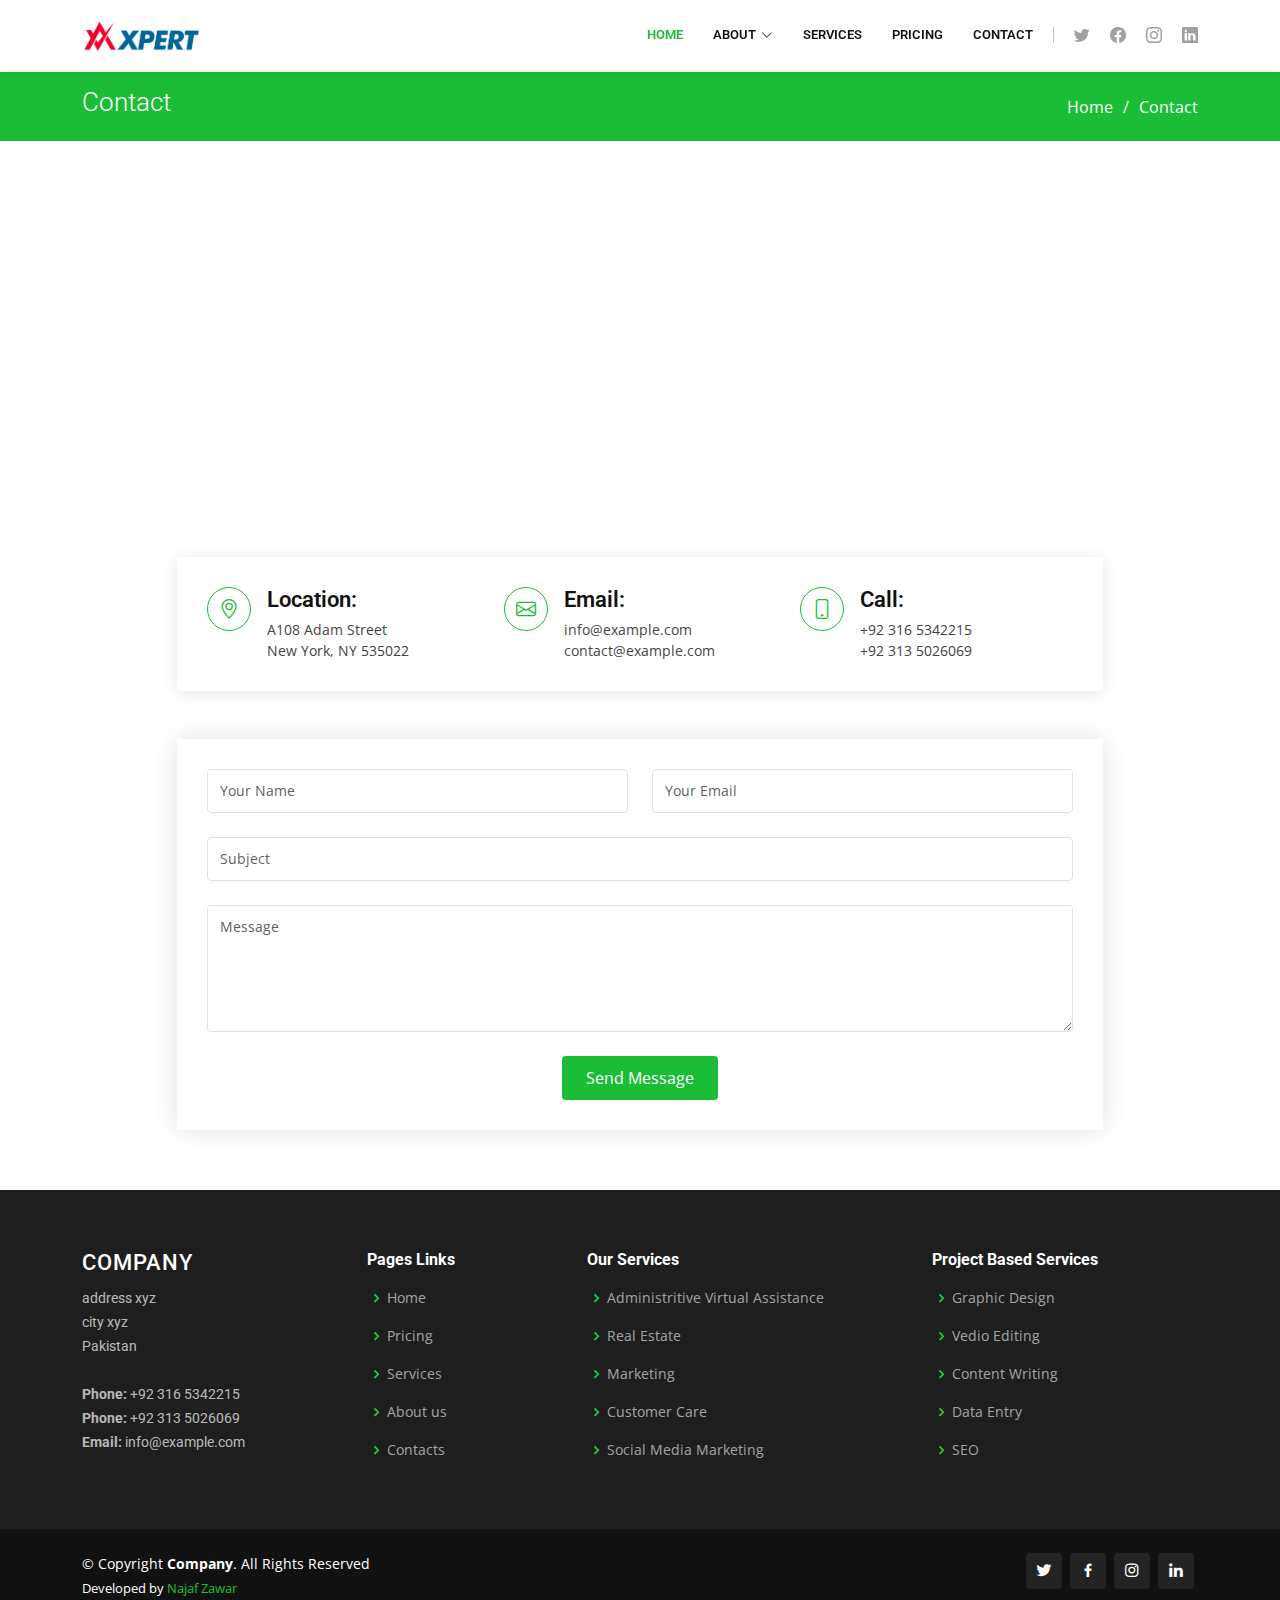
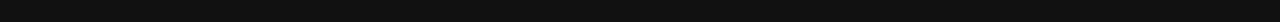
<file: contact.html>
<!DOCTYPE html>
<html lang="en">

<head>
  <meta charset="utf-8">
  <meta content="width=device-width, initial-scale=1.0" name="viewport">
  <meta name="description" content="To avail any service of Virtual Assistant. VA Experts is available. Contact us now at . Email you queries at.">
  <title> Contact Us | VA Experts</title>
  <link href="assets/img/VA Logo Icon.png" rel="icon">

  <!-- Google Fonts -->
  <link href="https://fonts.googleapis.com/css?family=Open+Sans:300,300i,400,400i,600,600i,700,700i|Roboto:300,300i,400,400i,500,500i,600,600i,700,700i|Poppins:300,300i,400,400i,500,500i,600,600i,700,700i" rel="stylesheet">

  <!-- Vendor CSS Files -->
  <link href="assets/vendor/animate.css/animate.min.css" rel="stylesheet">
  <link href="assets/vendor/aos/aos.css" rel="stylesheet">
  <link href="assets/vendor/bootstrap/css/bootstrap.min.css" rel="stylesheet">
  <link href="assets/vendor/bootstrap-icons/bootstrap-icons.css" rel="stylesheet">
  <link href="assets/vendor/boxicons/css/boxicons.min.css" rel="stylesheet">
  <link href="assets/vendor/glightbox/css/glightbox.min.css" rel="stylesheet">
  <link href="assets/vendor/remixicon/remixicon.css" rel="stylesheet">
  <link href="assets/vendor/swiper/swiper-bundle.min.css" rel="stylesheet">

  <!-- Template Main CSS File -->
  <link href="assets/css/style.css" rel="stylesheet">

</head>

<body>

  <!-- ======= Header ======= -->
  <header id="header" class="fixed-top">
    
    <div class="container d-flex align-items-center">

      <a href="index.html" class="logo me-auto"><img src="assets/img/logo.png" alt="" class="img-fluid"></a>
      <!-- Uncomment below if you prefer to use an image logo -->
      <!-- <a href="index.html" class="logo me-auto me-lg-0"><img src="assets/img/logo.png" alt="" class="img-fluid"></a>-->

      <nav id="navbar" class="navbar order-last order-lg-0">
        <ul>
          <li><a href="index.html" class="active">Home</a></li>

          <li class="dropdown"><a href="#"><span>About</span> <i class="bi bi-chevron-down"></i></a>
            <ul>
              <li><a href="about.html">About Us</a></li>
              <li><a href="team.html">Team</a></li>
              <li><a href="testimonials.html">Testimonials</a></li>
            </ul>
          </li>

          <li><a href="services.html">Services</a></li>
          <li><a href="pricing.html">Pricing</a></li>
          <li><a href="contact.html">Contact</a></li>

        </ul>
        <i class="bi bi-list mobile-nav-toggle"></i>
      </nav><!-- .navbar -->

      <div class="header-social-links d-flex">
        <a href="#" class="twitter"><i class="bu bi-twitter"></i></a>
        <a href="#" class="facebook"><i class="bu bi-facebook"></i></a>
        <a href="#" class="instagram"><i class="bu bi-instagram"></i></a>
        <a href="#" class="linkedin"><i class="bu bi-linkedin"></i></i></a>
      </div>

    </div>
  </header><!-- End Header -->

  <main id="main">

    <!-- ======= Breadcrumbs ======= -->
    <section id="breadcrumbs" class="breadcrumbs">
      <div class="container">

        <div class="d-flex justify-content-between align-items-center">
          <h2>Contact</h2>
          <ol>
            <li><a href="index.html">Home</a></li>
            <li>Contact</li>
          </ol>
        </div>

      </div>
    </section><!-- End Breadcrumbs -->

    <!-- ======= Contact Section ======= -->
    <div class="map-section">
      <iframe style="border:0; width: 100%; height: 350px;" src="https://www.google.com/maps/embed?pb=!1m14!1m8!1m3!1d12097.433213460943!2d-74.0062269!3d40.7101282!3m2!1i1024!2i768!4f13.1!3m3!1m2!1s0x0%3A0xb89d1fe6bc499443!2sDowntown+Conference+Center!5e0!3m2!1smk!2sbg!4v1539943755621" frameborder="0" allowfullscreen></iframe>
    </div>

    <section id="contact" class="contact">
      <div class="container">

        <div class="row justify-content-center" data-aos="fade-up">

          <div class="col-lg-10">

            <div class="info-wrap">
              <div class="row">
                <div class="col-lg-4 info">
                  <i class="bi bi-geo-alt"></i>
                  <h4>Location:</h4>
                  <p>A108 Adam Street<br>New York, NY 535022</p>
                </div>

                <div class="col-lg-4 info mt-4 mt-lg-0">
                  <i class="bi bi-envelope"></i>
                  <h4>Email:</h4>
                  <p>info@example.com<br>contact@example.com</p>
                </div>

                <div class="col-lg-4 info mt-4 mt-lg-0">
                  <i class="bi bi-phone"></i>
                  <h4>Call:</h4>
                  <p> +92 316 5342215<br>+92 313 5026069</p>
                </div>
              </div>
            </div>

          </div>

        </div>

        <div class="row mt-5 justify-content-center" data-aos="fade-up">
          <div class="col-lg-10">
            <form action="forms/contact.php" method="post" role="form" class="php-email-form">
              <div class="row">
                <div class="col-md-6 form-group">
                  <input type="text" name="name" class="form-control" id="name" placeholder="Your Name" required>
                </div>
                <div class="col-md-6 form-group mt-3 mt-md-0">
                  <input type="email" class="form-control" name="email" id="email" placeholder="Your Email" required>
                </div>
              </div>
              <div class="form-group mt-3">
                <input type="text" class="form-control" name="subject" id="subject" placeholder="Subject" required>
              </div>
              <div class="form-group mt-3">
                <textarea class="form-control" name="message" rows="5" placeholder="Message" required></textarea>
              </div>
              <div class="my-3">
                <div class="loading">Loading</div>
                <div class="error-message"></div>
                <div class="sent-message">Your message has been sent. Thank you!</div>
              </div>
              <div class="text-center"><button type="submit">Send Message</button></div>
            </form>
          </div>

        </div>

      </div>
    </section><!-- End Contact Section -->

  </main><!-- End #main -->

  <!-- ======= Footer ======= -->
  <footer id="footer">

    <div class="footer-top">
      <div class="container">
        <div class="row">

          <div class="col-lg-3 col-md-6 footer-contact">
            <h3>Company</h3>
            <p>
              address xyz <br>
              city xyz<br>
              Pakistan <br><br>
              <strong>Phone:</strong> +92 316 5342215<br>
              <strong>Phone:</strong> +92 313 5026069<br>
              <strong>Email:</strong> info@example.com<br>
            </p>
          </div>

          <div class="col-lg-2 col-md-6 footer-links">
            <h4>Pages Links</h4>
            <ul>
              <li><i class="bx bx-chevron-right"></i> <a href="#">Home</a></li>
              <li><i class="bx bx-chevron-right"></i> <a href="#">Pricing</a></li> 
              <li><i class="bx bx-chevron-right"></i> <a href="#">Services</a></li>
              <li><i class="bx bx-chevron-right"></i> <a href="#">About us</a></li>
              <li><i class="bx bx-chevron-right"></i> <a href="#">Contacts</a></li>
            </ul>
          </div>

          <div class="col-lg-3 col-md-6 footer-links" style="margin-left: 30px;">
            <h4>Our Services</h4>
            <ul>
              <li><i class="bx bx-chevron-right"></i> <a href="#">Administritive Virtual Assistance</a></li>
              <li><i class="bx bx-chevron-right"></i> <a href="#">Real Estate</a></li>
              <li><i class="bx bx-chevron-right"></i> <a href="#">Marketing</a></li>
              <li><i class="bx bx-chevron-right"></i> <a href="#">Customer Care</a></li>
              <li><i class="bx bx-chevron-right"></i> <a href="#">Social Media Marketing</a></li>
            </ul>
          </div>

          <div class="col-lg-3 col-md-6 footer-links" style="margin-left: 60px;">
            <h4>Project Based Services</h4>
            <ul>
              <li><i class="bx bx-chevron-right"></i> <a href="#">Graphic Design</a></li>
              <li><i class="bx bx-chevron-right"></i> <a href="#">Vedio Editing</a></li>
              <li><i class="bx bx-chevron-right"></i> <a href="#">Content Writing</a></li>
              <li><i class="bx bx-chevron-right"></i> <a href="#">Data Entry</a></li>
              <li><i class="bx bx-chevron-right"></i> <a href="#">SEO</a></li>
            </ul>
          </div>
        </div>
      </div>
    </div>

    <div class="container d-md-flex py-4">

      <div class="me-md-auto text-center text-md-start">
        <div class="copyright">
          &copy; Copyright <strong><span>Company</span></strong>. All Rights Reserved
        </div>
        <div class="credits">
          Developed by <a href="#">Najaf Zawar</a>
        </div>
      </div>
      <div class="social-links text-center text-md-right pt-3 pt-md-0">
        <a href="https://www.twitter.com" class="twitter"><i class="bx bxl-twitter"></i></a>
        <a href="https://www.facebook.com" class="facebook"><i class="bx bxl-facebook"></i></a>
        <a href="https://www.instagram.com" class="instagram"><i class="bx bxl-instagram"></i></a>
        <a href="https://www.linkedin.com" class="linkedin"><i class="bx bxl-linkedin"></i></a>
      </div>
    </div>
  </footer><!-- End Footer -->

  <a href="#" class="back-to-top d-flex align-items-center justify-content-center"><i class="bi bi-arrow-up-short"></i></a>

  <!-- Vendor JS Files -->
  <script src="assets/vendor/aos/aos.js"></script>
  <script src="assets/vendor/bootstrap/js/bootstrap.bundle.min.js"></script>
  <script src="assets/vendor/glightbox/js/glightbox.min.js"></script>
  <script src="assets/vendor/isotope-layout/isotope.pkgd.min.js"></script>
  <script src="assets/vendor/swiper/swiper-bundle.min.js"></script>
  <script src="assets/vendor/waypoints/noframework.waypoints.js"></script>
  <script src="assets/vendor/php-email-form/validate.js"></script>

  <!-- Template Main JS File -->
  <script src="assets/js/main.js"></script>

</body>

</html>
</file>
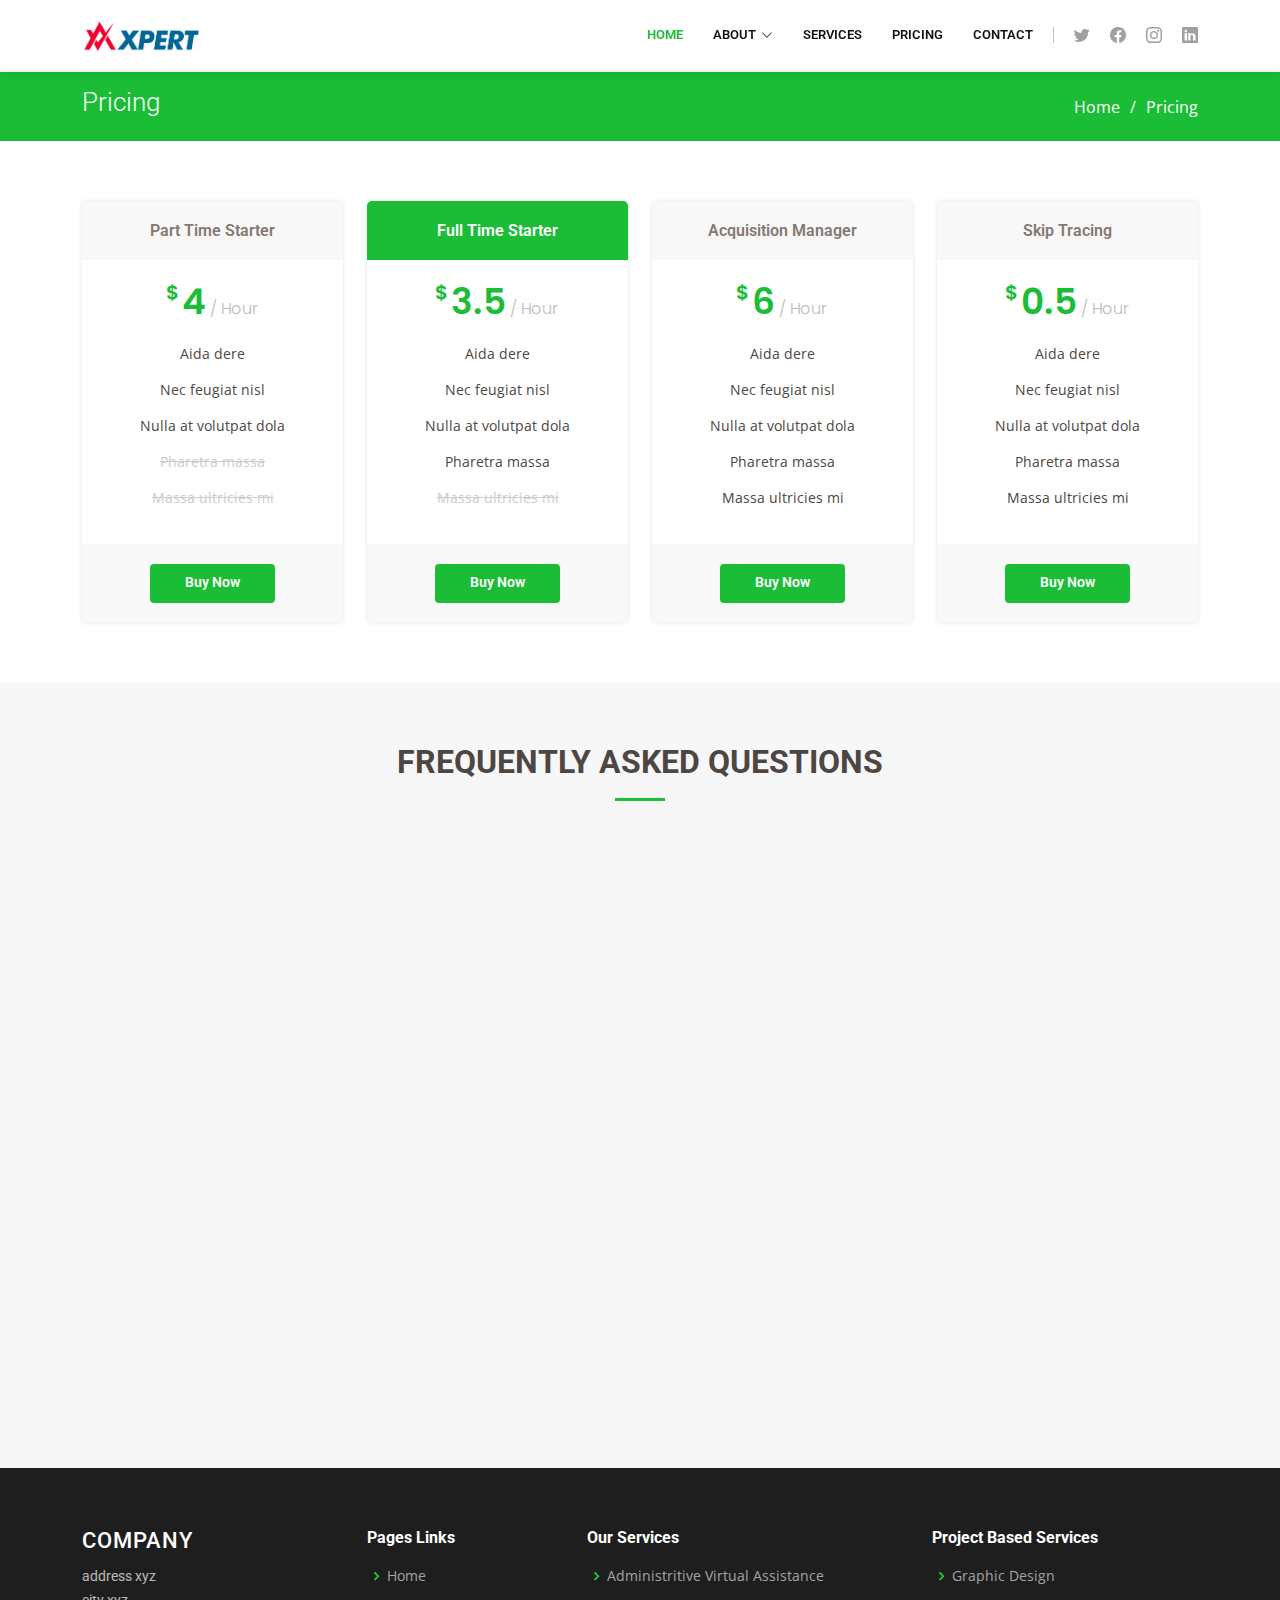
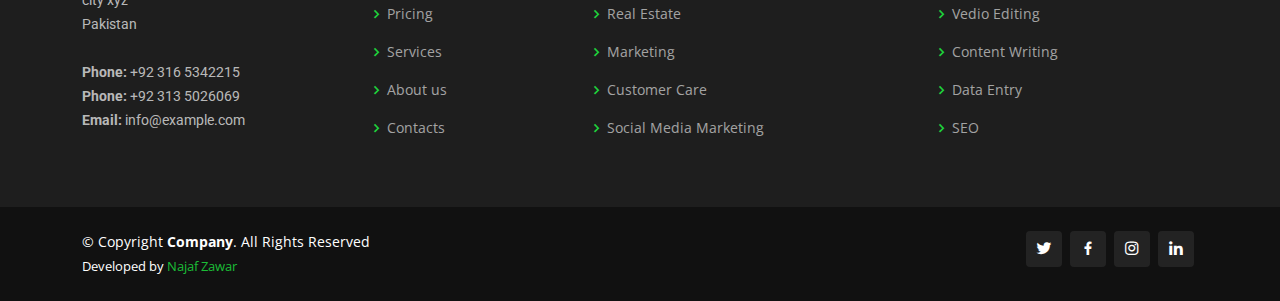
<file: pricing.html>
<!DOCTYPE html>
<html lang="en">

<head>
  <meta charset="utf-8">
  <meta content="width=device-width, initial-scale=1.0" name="viewport">
  <meta name="description" content="Check out the pricings of and discount of our Services.">
  <title> Pricing | VA Experts</title>
  <link href="assets/img/VA Logo Icon.png" rel="icon">

  <!-- Google Fonts -->
  <link href="https://fonts.googleapis.com/css?family=Open+Sans:300,300i,400,400i,600,600i,700,700i|Roboto:300,300i,400,400i,500,500i,600,600i,700,700i|Poppins:300,300i,400,400i,500,500i,600,600i,700,700i" rel="stylesheet">

  <!-- Vendor CSS Files -->
  <link href="assets/vendor/animate.css/animate.min.css" rel="stylesheet">
  <link href="assets/vendor/aos/aos.css" rel="stylesheet">
  <link href="assets/vendor/bootstrap/css/bootstrap.min.css" rel="stylesheet">
  <link href="assets/vendor/bootstrap-icons/bootstrap-icons.css" rel="stylesheet">
  <link href="assets/vendor/boxicons/css/boxicons.min.css" rel="stylesheet">
  <link href="assets/vendor/glightbox/css/glightbox.min.css" rel="stylesheet">
  <link href="assets/vendor/remixicon/remixicon.css" rel="stylesheet">
  <link href="assets/vendor/swiper/swiper-bundle.min.css" rel="stylesheet">

  <!-- Template Main CSS File -->
  <link href="assets/css/style.css" rel="stylesheet">

</head>

<body>

  <!-- ======= Header ======= -->
  <header id="header" class="fixed-top">
    
    <div class="container d-flex align-items-center">

      <a href="index.html" class="logo me-auto"><img src="assets/img/logo.png" alt="" class="img-fluid"></a>
      <!-- Uncomment below if you prefer to use an image logo -->
      <!-- <a href="index.html" class="logo me-auto me-lg-0"><img src="assets/img/logo.png" alt="" class="img-fluid"></a>-->

      <nav id="navbar" class="navbar order-last order-lg-0">
        <ul>
          <li><a href="index.html" class="active">Home</a></li>

          <li class="dropdown"><a href="#"><span>About</span> <i class="bi bi-chevron-down"></i></a>
            <ul>
              <li><a href="about.html">About Us</a></li>
              <li><a href="team.html">Team</a></li>
              <li><a href="testimonials.html">Testimonials</a></li>
            </ul>
          </li>

          <li><a href="services.html">Services</a></li>
          <li><a href="pricing.html">Pricing</a></li>
          <li><a href="contact.html">Contact</a></li>

        </ul>
        <i class="bi bi-list mobile-nav-toggle"></i>
      </nav><!-- .navbar -->

      <div class="header-social-links d-flex">
        <a href="#" class="twitter"><i class="bu bi-twitter"></i></a>
        <a href="#" class="facebook"><i class="bu bi-facebook"></i></a>
        <a href="#" class="instagram"><i class="bu bi-instagram"></i></a>
        <a href="#" class="linkedin"><i class="bu bi-linkedin"></i></i></a>
      </div>

    </div>
  </header><!-- End Header -->

  <main id="main">

    <!-- ======= Breadcrumbs ======= -->
    <section id="breadcrumbs" class="breadcrumbs">
      <div class="container">

        <div class="d-flex justify-content-between align-items-center">
          <h2>Pricing</h2>
          <ol>
            <li><a href="index.html">Home</a></li>
            <li>Pricing</li>
          </ol>
        </div>

      </div>
    </section><!-- End Breadcrumbs -->

    <!-- ======= Pricing Section ======= -->
    <section id="pricing" class="pricing">
      <div class="container" data-aos="fade-up">

        <div class="row">

          <div class="col-lg-3 col-md-6">
            <div class="box">
              <h3>Part Time Starter</h3>
              <h4><sup>$</sup>4<span> / Hour</span></h4>
              <ul>
                <li>Aida dere</li>
                <li>Nec feugiat nisl</li>
                <li>Nulla at volutpat dola</li>
                <li class="na">Pharetra massa</li>
                <li class="na">Massa ultricies mi</li>
              </ul>
              <div class="btn-wrap">
                <a href="#" class="btn-buy">Buy Now</a>
              </div>
            </div>
          </div>

          <div class="col-lg-3 col-md-6 mt-4 mt-md-0">
            <div class="box featured">
              <h3>Full Time Starter</h3>
              <h4><sup>$</sup>3.5<span> / Hour</span></h4>
              <ul>
                <li>Aida dere</li>
                <li>Nec feugiat nisl</li>
                <li>Nulla at volutpat dola</li>
                <li>Pharetra massa</li>
                <li class="na">Massa ultricies mi</li>
              </ul>
              <div class="btn-wrap">
                <a href="#" class="btn-buy">Buy Now</a>
              </div>
            </div>
          </div>

          <div class="col-lg-3 col-md-6 mt-4 mt-lg-0">
            <div class="box">
              <h3>Acquisition Manager</h3>
              <h4><sup>$</sup>6<span> / Hour</span></h4>
              <ul>
                <li>Aida dere</li>
                <li>Nec feugiat nisl</li>
                <li>Nulla at volutpat dola</li>
                <li>Pharetra massa</li>
                <li>Massa ultricies mi</li>
              </ul>
              <div class="btn-wrap">
                <a href="#" class="btn-buy">Buy Now</a>
              </div>
            </div>
          </div>

          <div class="col-lg-3 col-md-6 mt-4 mt-lg-0">
            <div class="box">
              <!-- <span class="advanced">Advanced</span> -->
              <h3>Skip Tracing</h3>
              <h4><sup>$</sup>0.5<span> / Hour</span></h4>
              <ul>
                <li>Aida dere</li>
                <li>Nec feugiat nisl</li>
                <li>Nulla at volutpat dola</li>
                <li>Pharetra massa</li>
                <li>Massa ultricies mi</li>
              </ul>
              <div class="btn-wrap">
                <a href="#" class="btn-buy">Buy Now</a>
              </div>
            </div>
          </div>

        </div>

      </div>
    </section><!-- End Pricing Section -->

    <!-- ======= Frequently Asked Questions Section ======= -->
    <section id="faq" class="faq section-bg">
      <div class="container" data-aos="fade-up">

        <div class="section-title">
          <h2>Frequently Asked Questions</h2>
        </div>

        <div class="faq-list">
          <ul>
            <!-- 1 -->
            <li data-aos="fade-up">
              <i class="bx bx-help-circle icon-help"></i> <a data-bs-toggle="collapse" class="collapse" data-bs-target="#faq-list-1">Do I have to provide you any calling tools?<i class="bx bx-chevron-down icon-show"></i><i class="bx bx-chevron-up icon-close"></i></a>
              <div id="faq-list-1" class="collapse show" data-bs-parent=".faq-list">
                <p>
                  No, I've got my own tools to make the calls. I can also use a caller ID of your desired state for working on your project.
                </p>
              </div>
            </li>
              <!-- 2 -->
            <li data-aos="fade-up" data-aos-delay="100">
              <i class="bx bx-help-circle icon-help"></i> <a data-bs-toggle="collapse" data-bs-target="#faq-list-2" class="collapsed">Is your English good enough to make the calls? <i class="bx bx-chevron-down icon-show"></i><i class="bx bx-chevron-up icon-close"></i></a>
              <div id="faq-list-2" class="collapse" data-bs-parent=".faq-list">
                <p>
                  I guess typing here that I'm good at speaking English won't make much of an impact. You can watch my gig video to see how I'm good at it.
                </p>
              </div>
            </li>
              <!-- 3 -->
            <li data-aos="fade-up" data-aos-delay="200">
              <i class="bx bx-help-circle icon-help"></i> <a data-bs-toggle="collapse" data-bs-target="#faq-list-3" class="collapsed">Do you have calling script? <i class="bx bx-chevron-down icon-show"></i><i class="bx bx-chevron-up icon-close"></i></a>
              <div id="faq-list-3" class="collapse" data-bs-parent=".faq-list">
                <p>
                  Yes I do Have calling script that I am using for almost 4 years but if you want i can use yours too.
                </p>
              </div>
            </li>
              <!-- 4 -->
            <li data-aos="fade-up" data-aos-delay="300">
              <i class="bx bx-help-circle icon-help"></i> <a data-bs-toggle="collapse" data-bs-target="#faq-list-4" class="collapsed">How can your real estate cold calling service help me generate more leads? <i class="bx bx-chevron-down icon-show"></i><i class="bx bx-chevron-up icon-close"></i></a>
              <div id="faq-list-4" class="collapse" data-bs-parent=".faq-list">
                <p>
                  My real estate cold calling service employs persuasive and professional communication to reach potential clients directly. By engaging with them effectively, I can identify genuine leads and create valuable opportunities for your business.

                </p>
              </div>
            </li>
              <!-- 5 -->
            <li data-aos="fade-up" data-aos-delay="400">
              <i class="bx bx-help-circle icon-help"></i> <a data-bs-toggle="collapse" data-bs-target="#faq-list-5" class="collapsed">What sets your lead generation strategies apart from others in the market? <i class="bx bx-chevron-down icon-show"></i><i class="bx bx-chevron-up icon-close"></i></a>
              <div id="faq-list-5" class="collapse" data-bs-parent=".faq-list">
                <p>
                  My lead generation strategies are specifically targeted to the real estate sector. They are designed to capture high-quality leads, and I implement optimized techniques to ensure the leads generated are relevant and likely to convert.
                </p>
              </div>
            </li>
             <!-- 6 -->
             <li data-aos="fade-up" data-aos-delay="500">
              <i class="bx bx-help-circle icon-help"></i> <a data-bs-toggle="collapse" data-bs-target="#faq-list-6" class="collapsed">How do you use your cold calling approach to ensure effective communication with potential real estate clients? <i class="bx bx-chevron-down icon-show"></i><i class="bx bx-chevron-up icon-close"></i></a>
              <div id="faq-list-6" class="collapse" data-bs-parent=".faq-list">
                <p>
                  During the cold call, I engage prospects with a friendly and professional tone, aiming to build rapport and create a positive first impression. I highlight the unique value proposition of the real estate services or opportunities being offered, focusing on how it addresses their specific pain/goals.
                </p>
              </div>
            </li>

          </ul>
        </div>

      </div>
    </section><!-- End Frequently Asked Questions Section -->

  </main><!-- End #main -->

  <!-- ======= Footer ======= -->
  <footer id="footer">

    <div class="footer-top">
      <div class="container">
        <div class="row">

          <div class="col-lg-3 col-md-6 footer-contact">
            <h3>Company</h3>
            <p>
              address xyz <br>
              city xyz<br>
              Pakistan <br><br>
              <strong>Phone:</strong> +92 316 5342215<br>
              <strong>Phone:</strong> +92 313 5026069<br>
              <strong>Email:</strong> info@example.com<br>
            </p>
          </div>

          <div class="col-lg-2 col-md-6 footer-links">
            <h4>Pages Links</h4>
            <ul>
              <li><i class="bx bx-chevron-right"></i> <a href="#">Home</a></li>
              <li><i class="bx bx-chevron-right"></i> <a href="#">Pricing</a></li> 
              <li><i class="bx bx-chevron-right"></i> <a href="#">Services</a></li>
              <li><i class="bx bx-chevron-right"></i> <a href="#">About us</a></li>
              <li><i class="bx bx-chevron-right"></i> <a href="#">Contacts</a></li>
            </ul>
          </div>

          <div class="col-lg-3 col-md-6 footer-links" style="margin-left: 30px;">
            <h4>Our Services</h4>
            <ul>
              <li><i class="bx bx-chevron-right"></i> <a href="#">Administritive Virtual Assistance</a></li>
              <li><i class="bx bx-chevron-right"></i> <a href="#">Real Estate</a></li>
              <li><i class="bx bx-chevron-right"></i> <a href="#">Marketing</a></li>
              <li><i class="bx bx-chevron-right"></i> <a href="#">Customer Care</a></li>
              <li><i class="bx bx-chevron-right"></i> <a href="#">Social Media Marketing</a></li>
            </ul>
          </div>

          <div class="col-lg-3 col-md-6 footer-links" style="margin-left: 60px;">
            <h4>Project Based Services</h4>
            <ul>
              <li><i class="bx bx-chevron-right"></i> <a href="#">Graphic Design</a></li>
              <li><i class="bx bx-chevron-right"></i> <a href="#">Vedio Editing</a></li>
              <li><i class="bx bx-chevron-right"></i> <a href="#">Content Writing</a></li>
              <li><i class="bx bx-chevron-right"></i> <a href="#">Data Entry</a></li>
              <li><i class="bx bx-chevron-right"></i> <a href="#">SEO</a></li>
            </ul>
          </div>
        </div>
      </div>
    </div>

    <div class="container d-md-flex py-4">

      <div class="me-md-auto text-center text-md-start">
        <div class="copyright">
          &copy; Copyright <strong><span>Company</span></strong>. All Rights Reserved
        </div>
        <div class="credits">
          Developed by <a href="#">Najaf Zawar</a>
        </div>
      </div>
      <div class="social-links text-center text-md-right pt-3 pt-md-0">
        <a href="https://www.twitter.com" class="twitter"><i class="bx bxl-twitter"></i></a>
        <a href="https://www.facebook.com" class="facebook"><i class="bx bxl-facebook"></i></a>
        <a href="https://www.instagram.com" class="instagram"><i class="bx bxl-instagram"></i></a>
        <a href="https://www.linkedin.com" class="linkedin"><i class="bx bxl-linkedin"></i></a>
      </div>
    </div>
  </footer><!-- End Footer -->

  <a href="#" class="back-to-top d-flex align-items-center justify-content-center"><i class="bi bi-arrow-up-short"></i></a>

  <!-- Vendor JS Files -->
  <script src="assets/vendor/aos/aos.js"></script>
  <script src="assets/vendor/bootstrap/js/bootstrap.bundle.min.js"></script>
  <script src="assets/vendor/glightbox/js/glightbox.min.js"></script>
  <script src="assets/vendor/isotope-layout/isotope.pkgd.min.js"></script>
  <script src="assets/vendor/swiper/swiper-bundle.min.js"></script>
  <script src="assets/vendor/waypoints/noframework.waypoints.js"></script>
  <script src="assets/vendor/php-email-form/validate.js"></script>

  <!-- Template Main JS File -->
  <script src="assets/js/main.js"></script>

</body>

</html>
</file>
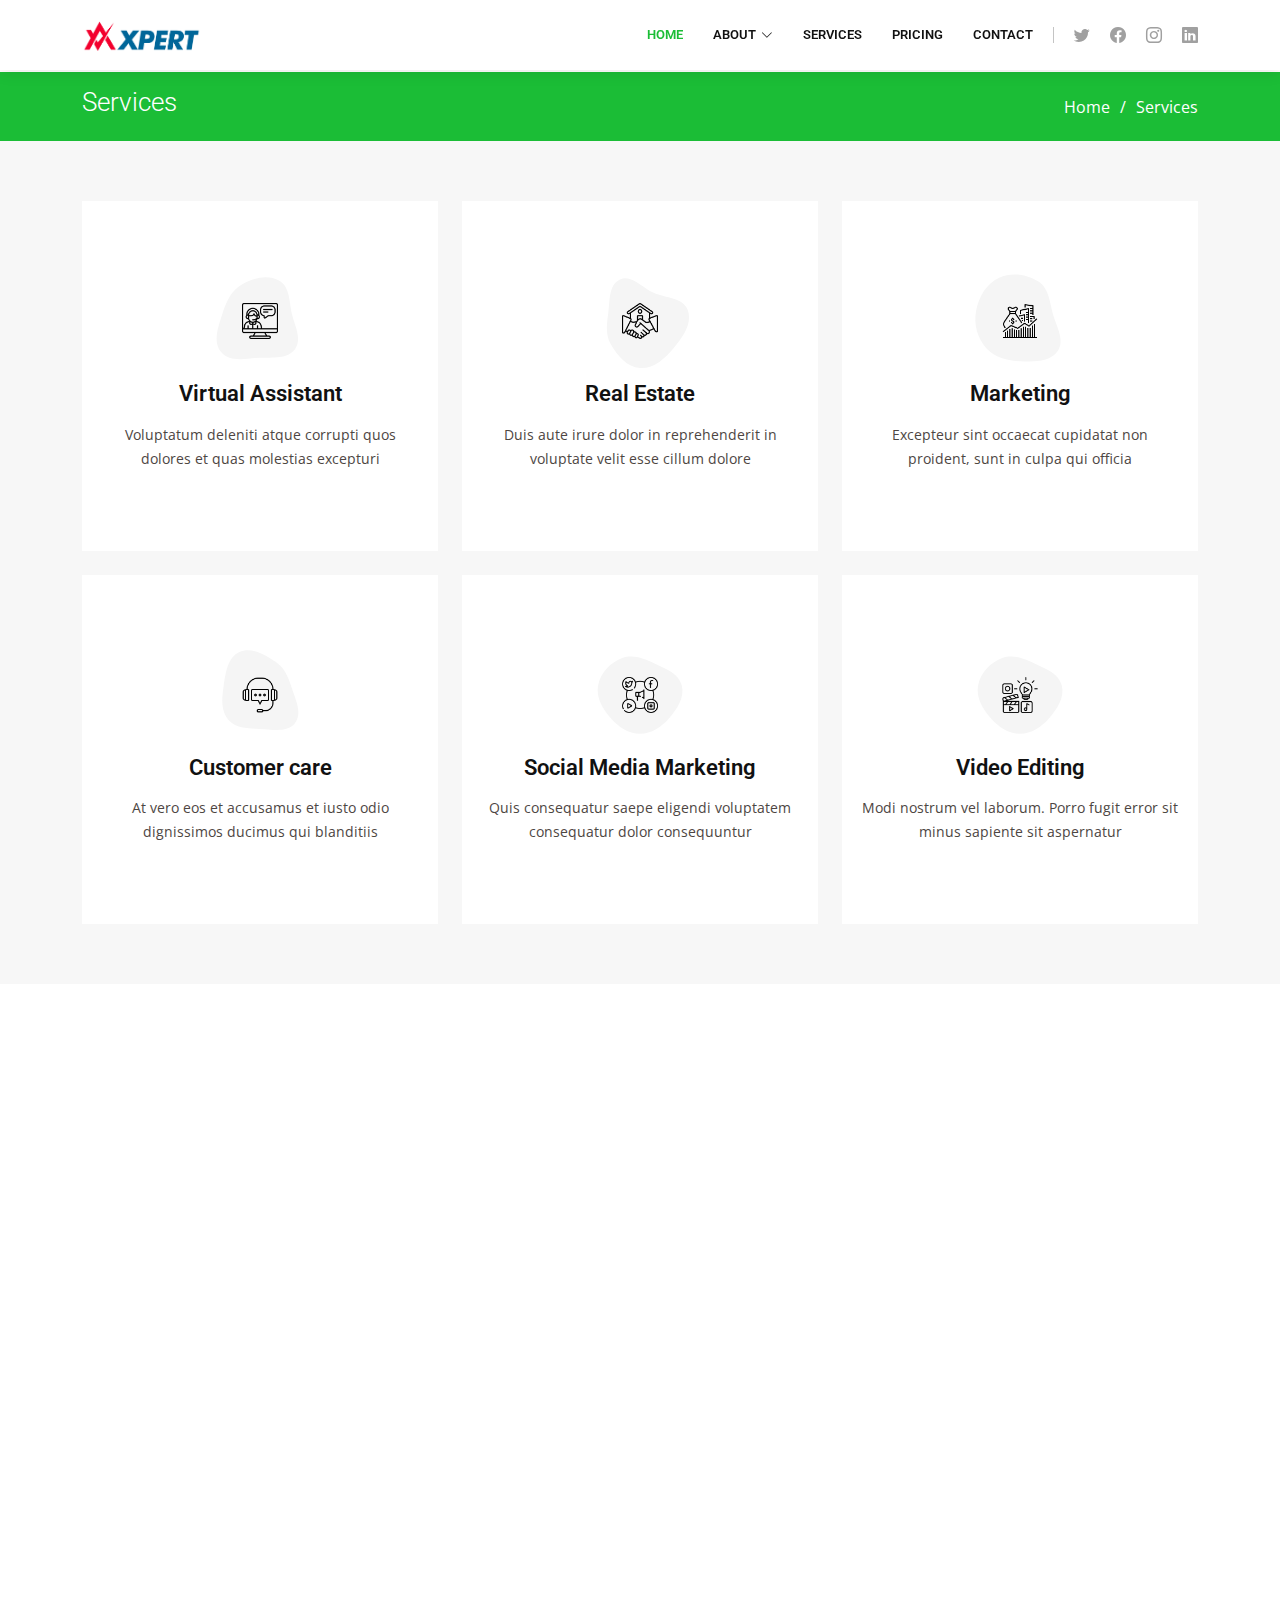
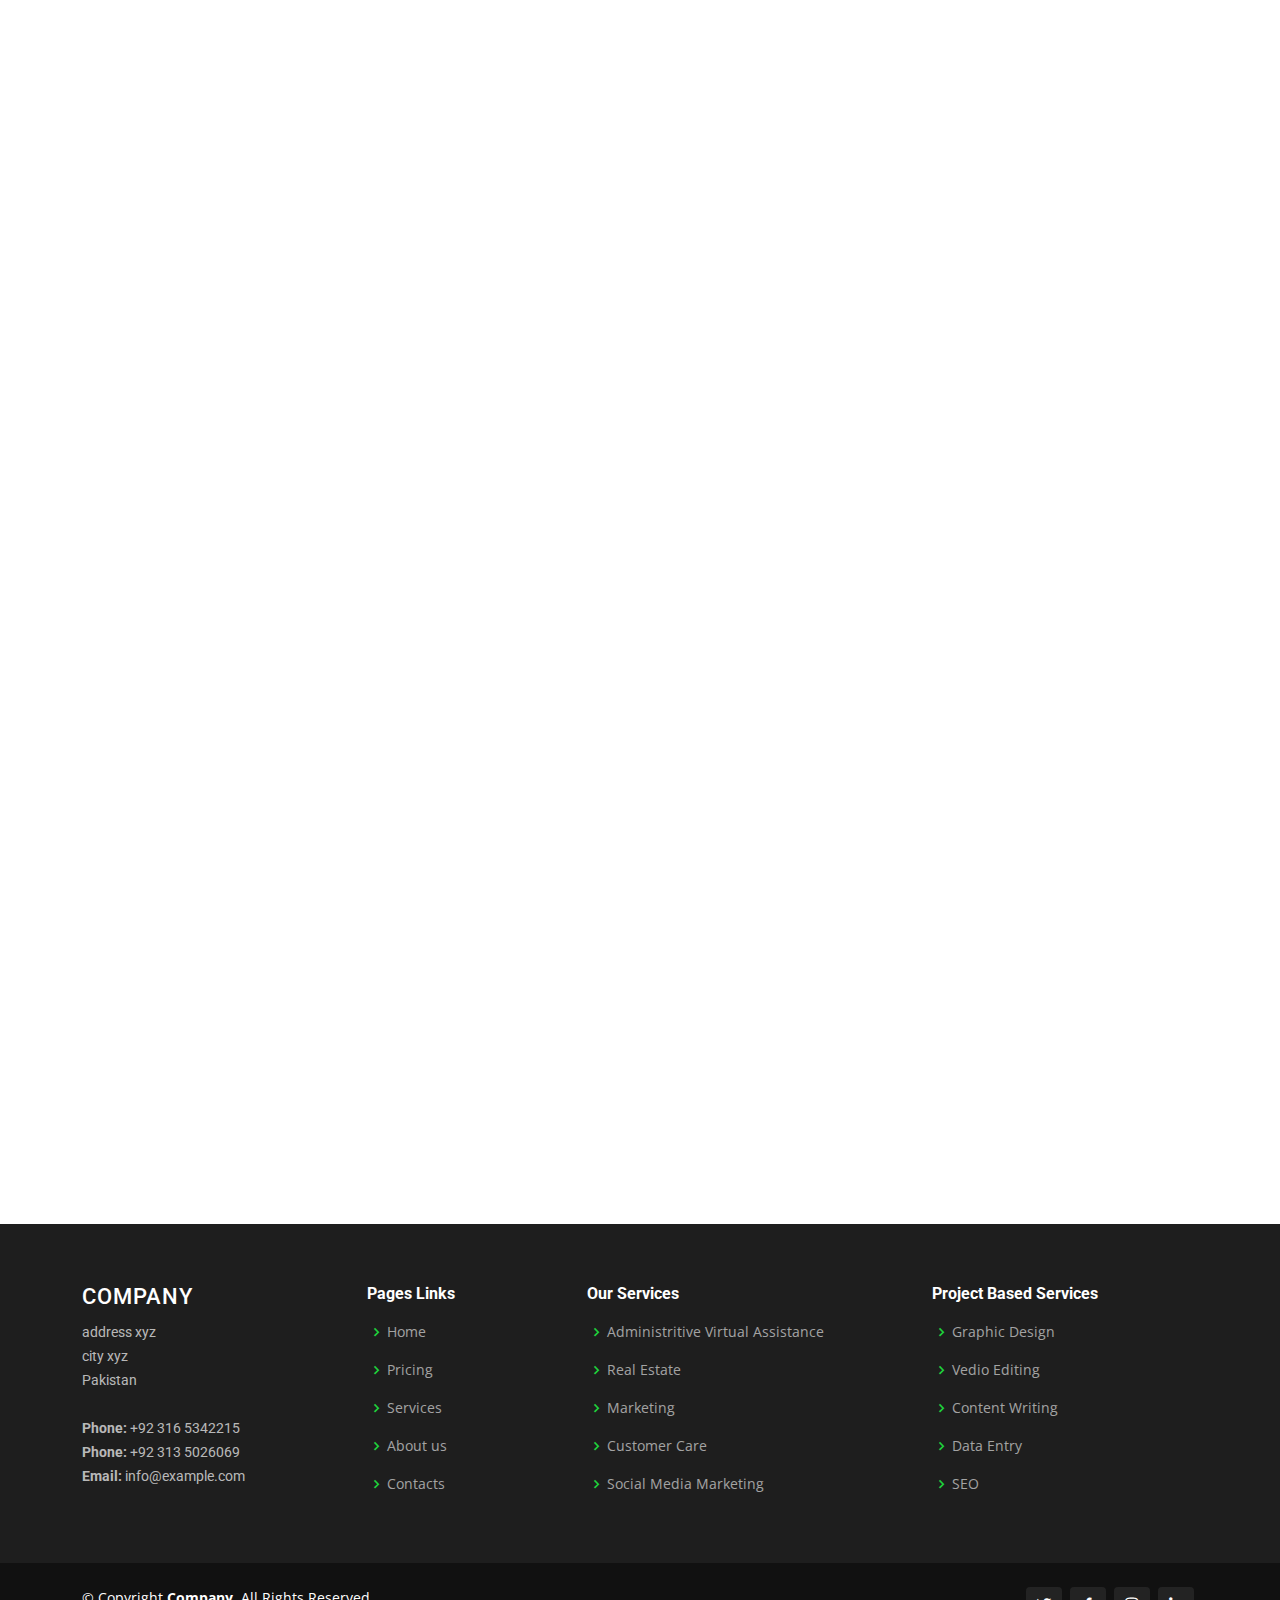
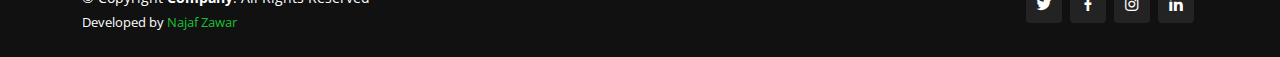
<file: services.html>
<!DOCTYPE html>
<html lang="en">

<head>
  <meta charset="utf-8">
  <meta content="width=device-width, initial-scale=1.0" name="viewport">
  <meta name="description" content="VA Experts provides services in Social Media Managment, Administrative, Marketing Assistant, Acquisition. Customer Care and Data Managment Services also included.">
  <title> Services | VA Experts</title>
  <link href="assets/img/VA Logo Icon.png" rel="icon">

  <!-- Google Fonts -->
  <link href="https://fonts.googleapis.com/css?family=Open+Sans:300,300i,400,400i,600,600i,700,700i|Roboto:300,300i,400,400i,500,500i,600,600i,700,700i|Poppins:300,300i,400,400i,500,500i,600,600i,700,700i" rel="stylesheet">

  <!-- Vendor CSS Files -->
  <link href="assets/vendor/animate.css/animate.min.css" rel="stylesheet">
  <link href="assets/vendor/aos/aos.css" rel="stylesheet">
  <link href="assets/vendor/bootstrap/css/bootstrap.min.css" rel="stylesheet">
  <link href="assets/vendor/bootstrap-icons/bootstrap-icons.css" rel="stylesheet">
  <link href="assets/vendor/boxicons/css/boxicons.min.css" rel="stylesheet">
  <link href="assets/vendor/glightbox/css/glightbox.min.css" rel="stylesheet">
  <link href="assets/vendor/remixicon/remixicon.css" rel="stylesheet">
  <link href="assets/vendor/swiper/swiper-bundle.min.css" rel="stylesheet">

  <!-- Template Main CSS File -->
  <link href="assets/css/style.css" rel="stylesheet">

</head>

<body>

  <!-- ======= Header ======= -->
  <header id="header" class="fixed-top">
    
    <div class="container d-flex align-items-center">

      <a href="index.html" class="logo me-auto"><img src="assets/img/logo.png" alt="" class="img-fluid"></a>
      <!-- Uncomment below if you prefer to use an image logo -->
      <!-- <a href="index.html" class="logo me-auto me-lg-0"><img src="assets/img/logo.png" alt="" class="img-fluid"></a>-->

      <nav id="navbar" class="navbar order-last order-lg-0">
        <ul>
          <li><a href="index.html" class="active">Home</a></li>

          <li class="dropdown"><a href="#"><span>About</span> <i class="bi bi-chevron-down"></i></a>
            <ul>
              <li><a href="about.html">About Us</a></li>
              <li><a href="team.html">Team</a></li>
              <li><a href="testimonials.html">Testimonials</a></li>
            </ul>
          </li>

          <li><a href="services.html">Services</a></li>
          <li><a href="pricing.html">Pricing</a></li>
          <li><a href="contact.html">Contact</a></li>

        </ul>
        <i class="bi bi-list mobile-nav-toggle"></i>
      </nav><!-- .navbar -->

      <div class="header-social-links d-flex">
        <a href="#" class="twitter"><i class="bu bi-twitter"></i></a>
        <a href="#" class="facebook"><i class="bu bi-facebook"></i></a>
        <a href="#" class="instagram"><i class="bu bi-instagram"></i></a>
        <a href="#" class="linkedin"><i class="bu bi-linkedin"></i></i></a>
      </div>

    </div>
  </header><!-- .header -->

  <main id="main">

    <!-- ======= Breadcrumbs ======= -->
    <section id="breadcrumbs" class="breadcrumbs">
      <div class="container">

        <div class="d-flex justify-content-between align-items-center">
          <h2>Services</h2>
          <ol>
            <li><a href="index.html">Home</a></li>
            <li>Services</li>
          </ol>
        </div>

      </div>
    </section><!-- End Breadcrumbs -->

    <!-- ======= Services Section ======= -->
    <section id="services" class="services section-bg">
      <div class="container" data-aos="fade-up">

        <div class="row">
          <div class="col-lg-4 col-md-6 d-flex align-items-stretch" data-aos="zoom-in" data-aos-delay="100">
            <div class="icon-box iconbox-blue">
              <div class="icon">
                <svg width="100" height="100" viewBox="0 0 600 600" >
                  <path stroke="none" stroke-width="0" fill="#f5f5f5" d="M300,521.0016835830174C376.1290562159157,517.8887921683347,466.0731472004068,529.7835943286574,510.70327084640275,468.03025145048787C554.3714126377745,407.6079735673963,508.03601936045806,328.9844924480964,491.2728898941984,256.3432110539036C474.5976632858925,184.082847569629,479.9380746630129,96.60480741107993,416.23090153303,58.64404602377083C348.86323505073057,18.502131276798302,261.93793281208167,40.57373210992963,193.5410806939664,78.93577620505333C130.42746243093433,114.334589627462,98.30271207620316,179.96522072025542,76.75703585869454,249.04625023123273C51.97151888228291,328.5150500222984,13.704378332031375,421.85034740162234,66.52175969318436,486.19268352777647C119.04800174914682,550.1803526380478,217.28368757567262,524.383925680826,300,521.0016835830174"></path>
                </svg>
                <img src="assets/img/icons/1 Virtual Assistant.png" alt="" class="img-fluid">
                <!-- <i class="bx bxl-dribbble"></i> -->
              </div>
              <h4><a href="">Virtual Assistant</a></h4>
              <p>Voluptatum deleniti atque corrupti quos dolores et quas molestias excepturi</p>
            </div>
          </div>

          <div class="col-lg-4 col-md-6 d-flex align-items-stretch mt-4 mt-md-0" data-aos="zoom-in" data-aos-delay="200">
            <div class="icon-box iconbox-orange ">
              <div class="icon">
                <svg width="100" height="100" viewBox="0 0 600 600" xmlns="http://www.w3.org/2000/svg">
                  <path stroke="none" stroke-width="0" fill="#f5f5f5" d="M300,582.0697525312426C382.5290701553225,586.8405444964366,449.9789794690241,525.3245884688669,502.5850820975895,461.55621195738473C556.606425686781,396.0723002908107,615.8543463187945,314.28637112970534,586.6730223649479,234.56875336149918C558.9533121215079,158.8439757836574,454.9685369536778,164.00468322053177,381.49747125262974,130.76875717737553C312.15926192815925,99.40240125094834,248.97055460311594,18.661163978235184,179.8680185752513,50.54337015887873C110.5421016452524,82.52863877960104,119.82277516462835,180.83849132639028,109.12597500060166,256.43424936330496C100.08760227029461,320.3096726198365,92.17705696193138,384.0621239912766,124.79988738764834,439.7174275375508C164.83382741302287,508.01625554203684,220.96474134820875,577.5009287672846,300,582.0697525312426"></path>
                </svg>
                <img src="assets/img/icons/2 Real estate.png" alt="" class="img-fluid">
                <!-- <i class="bx bx-file"></i> -->
              </div>
              <h4><a href="">Real Estate</a></h4>
              <p>Duis aute irure dolor in reprehenderit in voluptate velit esse cillum dolore</p>
            </div>
          </div>

          <div class="col-lg-4 col-md-6 d-flex align-items-stretch mt-4 mt-lg-0" data-aos="zoom-in" data-aos-delay="300">
            <div class="icon-box iconbox-pink">
              <div class="icon">
                <svg width="100" height="100" viewBox="0 0 600 600" xmlns="http://www.w3.org/2000/svg">
                  <path stroke="none" stroke-width="0" fill="#f5f5f5" d="M300,541.5067337569781C382.14930387511276,545.0595476570109,479.8736841581634,548.3450877840088,526.4010558755058,480.5488172755941C571.5218469581645,414.80211281144784,517.5187510058486,332.0715597781072,496.52539010469104,255.14436215662573C477.37192572678356,184.95920475031193,473.57363656557914,105.61284051026155,413.0603344069578,65.22779650032875C343.27470386102294,18.654635553484475,251.2091493199835,5.337323636656869,175.0934190732945,40.62881213300186C97.87086631185822,76.43348514350839,51.98124368387456,156.15599469081315,36.44837278890362,239.84606092416172C21.716077023791087,319.22268207091537,43.775223500013084,401.1760424656574,96.891909868211,461.97329694683043C147.22146801428983,519.5804099606455,223.5754009179313,538.201503339737,300,541.5067337569781"></path>
                </svg>
                <img src="assets/img/icons/3 Markiting.png" alt="" class="img-fluid">
                <!-- <i class="bx bx-tachometer"></i> -->
              </div>
              <h4><a href="">Marketing</a></h4>
              <p>Excepteur sint occaecat cupidatat non proident, sunt in culpa qui officia</p>
            </div>
          </div>

          <div class="col-lg-4 col-md-6 d-flex align-items-stretch mt-4" data-aos="zoom-in" data-aos-delay="100">
            <div class="icon-box iconbox-yellow">
              <div class="icon">
                <svg width="100" height="100" viewBox="0 0 600 600" xmlns="http://www.w3.org/2000/svg">
                  <path stroke="none" stroke-width="0" fill="#f5f5f5" d="M300,503.46388370962813C374.79870501325706,506.71871716319447,464.8034551963731,527.1746412648533,510.4981551193396,467.86667711651364C555.9287308511215,408.9015244558933,512.6030010748507,327.5744911775523,490.211057578863,256.5855673507754C471.097692560561,195.9906835881958,447.69079081568157,138.11976852964426,395.19560036434837,102.3242989838813C329.3053358748298,57.3949838291264,248.02791733380457,8.279543830951368,175.87071277845988,42.242879143198664C103.41431057327972,76.34704239035025,93.79494320519305,170.9812938413882,81.28167332365135,250.07896920659033C70.17666984294237,320.27484674793965,64.84698225790005,396.69656628748305,111.28512138212992,450.4950937839243C156.20124167950087,502.5303643271138,231.32542653798444,500.4755392045468,300,503.46388370962813"></path>
                </svg>
                <img src="assets/img/icons/4 Customer care.png" alt="" class="img-fluid">
                <!-- <i class="bx bx-layer"></i> -->
              </div>
              <h4><a href="">Customer care</a></h4>
              <p>At vero eos et accusamus et iusto odio dignissimos ducimus qui blanditiis</p>
            </div>
          </div>

          <div class="col-lg-4 col-md-6 d-flex align-items-stretch mt-4" data-aos="zoom-in" data-aos-delay="200">
            <div class="icon-box iconbox-red">
              <div class="icon">
                <svg width="100" height="100" viewBox="0 0 600 600" xmlns="http://www.w3.org/2000/svg">
                  <path stroke="none" stroke-width="0" fill="#f5f5f5" d="M300,532.3542879108572C369.38199826031484,532.3153073249985,429.10787420159085,491.63046689027357,474.5244479745417,439.17860296908856C522.8885846962883,383.3225815378663,569.1668002868075,314.3205725914397,550.7432151929288,242.7694973846089C532.6665558377875,172.5657663291529,456.2379748765914,142.6223662098291,390.3689995646985,112.34683881706744C326.66090330228417,83.06452184765237,258.84405631176094,53.51806209861945,193.32584062364296,78.48882559362697C121.61183558270385,105.82097193414197,62.805066853699245,167.19869350419734,48.57481801355237,242.6138429142374C34.843463184063346,315.3850353017275,76.69343916112496,383.4422959591041,125.22947124332185,439.3748458443577C170.7312796277747,491.8107796887764,230.57421082200815,532.3932930995766,300,532.3542879108572"></path>
                </svg>
                <img src="assets/img/icons/5-2 Social Media Markiting.png" alt="" class="img-fluid">
                <!-- <i class="bx bx-slideshow"></i> -->
              </div>
              <h4><a href="">Social Media Marketing</a></h4>
              <p>Quis consequatur saepe eligendi voluptatem consequatur dolor consequuntur</p>
            </div>
          </div>

          <div class="col-lg-4 col-md-6 d-flex align-items-stretch mt-4" data-aos="zoom-in" data-aos-delay="200">
            <div class="icon-box iconbox-teal">
              <div class="icon">
                <svg width="100" height="100" viewBox="0 0 600 600" xmlns="http://www.w3.org/2000/svg">
                  <path stroke="none" stroke-width="0" fill="#f5f5f5" d="M300,532.3542879108572C369.38199826031484,532.3153073249985,429.10787420159085,491.63046689027357,474.5244479745417,439.17860296908856C522.8885846962883,383.3225815378663,569.1668002868075,314.3205725914397,550.7432151929288,242.7694973846089C532.6665558377875,172.5657663291529,456.2379748765914,142.6223662098291,390.3689995646985,112.34683881706744C326.66090330228417,83.06452184765237,258.84405631176094,53.51806209861945,193.32584062364296,78.48882559362697C121.61183558270385,105.82097193414197,62.805066853699245,167.19869350419734,48.57481801355237,242.6138429142374C34.843463184063346,315.3850353017275,76.69343916112496,383.4422959591041,125.22947124332185,439.3748458443577C170.7312796277747,491.8107796887764,230.57421082200815,532.3932930995766,300,532.3542879108572"></path>
                </svg>
                <img src="assets/img/icons/6-1 Video editing.png" alt="" class="img-fluid">
                <!-- <i class="bx bx-slideshow"></i> -->
              </div>
              <h4><a href="">Video Editing</a></h4>
              <p>Modi nostrum vel laborum. Porro fugit error sit minus sapiente sit aspernatur</p>
            </div>
          </div>

        </div>

      </div>
    </section><!-- End Services Section -->

    <!-- ======= Features Section ======= -->
    <section id="features" class="features">
      <div class="container" data-aos="fade-up">

        <div class="section-title">
          <h2>Virtual Assistant</h2>
          <p>Magnam dolores commodi suscipit. Necessitatibus eius consequatur ex aliquid fuga eum quidem. Sit sint consectetur velit. Quisquam quos quisquam cupiditate. Et nemo qui impedit suscipit alias ea. Quia fugiat sit in iste officiis commodi quidem hic quas.</p>
        </div>

        <div class="section-title">
          <h2>Administritive Virtual Assistance</h2>
          <p>Magnam dolores commodi suscipit. Necessitatibus eius consequatur ex aliquid fuga eum quidem. Sit sint consectetur velit. Quisquam quos quisquam cupiditate. Et nemo qui impedit suscipit alias ea. Quia fugiat sit in iste officiis commodi quidem hic quas.</p>
        </div>

        <div class="section-title">
          <h2>Real Estate</h2>
          <p>Magnam dolores commodi suscipit. Necessitatibus eius consequatur ex aliquid fuga eum quidem. Sit sint consectetur velit. Quisquam quos quisquam cupiditate. Et nemo qui impedit suscipit alias ea. Quia fugiat sit in iste officiis commodi quidem hic quas.</p>
        </div>

        <div class="section-title">
          <h2>Marketing</h2>
          <p>Magnam dolores commodi suscipit. Necessitatibus eius consequatur ex aliquid fuga eum quidem. Sit sint consectetur velit. Quisquam quos quisquam cupiditate. Et nemo qui impedit suscipit alias ea. Quia fugiat sit in iste officiis commodi quidem hic quas.</p>
        </div>

        <div class="section-title">
          <h2>Customer Care</h2>
          <p>Magnam dolores commodi suscipit. Necessitatibus eius consequatur ex aliquid fuga eum quidem. Sit sint consectetur velit. Quisquam quos quisquam cupiditate. Et nemo qui impedit suscipit alias ea. Quia fugiat sit in iste officiis commodi quidem hic quas.</p>
        </div>

        <div class="section-title">
          <h2>Social Media Marketing</h2>
          <p>Magnam dolores commodi suscipit. Necessitatibus eius consequatur ex aliquid fuga eum quidem. Sit sint consectetur velit. Quisquam quos quisquam cupiditate. Et nemo qui impedit suscipit alias ea. Quia fugiat sit in iste officiis commodi quidem hic quas.</p>
        </div>
        
        <div class="section-title">
          <h2>Graphic Design</h2>
          <p>Magnam dolores commodi suscipit. Necessitatibus eius consequatur ex aliquid fuga eum quidem. Sit sint consectetur velit. Quisquam quos quisquam cupiditate. Et nemo qui impedit suscipit alias ea. Quia fugiat sit in iste officiis commodi quidem hic quas.</p>
        </div>

        <div class="section-title">
          <h2>Vedio Editing </h2>
          <p>Magnam dolores commodi suscipit. Necessitatibus eius consequatur ex aliquid fuga eum quidem. Sit sint consectetur velit. Quisquam quos quisquam cupiditate. Et nemo qui impedit suscipit alias ea. Quia fugiat sit in iste officiis commodi quidem hic quas.</p>
        </div>

        <div class="section-title">
          <h2>Content Writing</h2>
          <p>Magnam dolores commodi suscipit. Necessitatibus eius consequatur ex aliquid fuga eum quidem. Sit sint consectetur velit. Quisquam quos quisquam cupiditate. Et nemo qui impedit suscipit alias ea. Quia fugiat sit in iste officiis commodi quidem hic quas.</p>
        </div>

        <div class="section-title">
          <h2>Data Entry</h2>
          <p>Magnam dolores commodi suscipit. Necessitatibus eius consequatur ex aliquid fuga eum quidem. Sit sint consectetur velit. Quisquam quos quisquam cupiditate. Et nemo qui impedit suscipit alias ea. Quia fugiat sit in iste officiis commodi quidem hic quas.</p>
        </div>

        <div class="section-title">
          <h2>SEO</h2>
          <p>Magnam dolores commodi suscipit. Necessitatibus eius consequatur ex aliquid fuga eum quidem. Sit sint consectetur velit. Quisquam quos quisquam cupiditate. Et nemo qui impedit suscipit alias ea. Quia fugiat sit in iste officiis commodi quidem hic quas.</p>
        </div>
        

      </div>
    </section><!-- End Features Section -->

  </main><!-- End #main -->

  <!-- ======= Footer ======= -->
  <footer id="footer">

    <div class="footer-top">
      <div class="container">
        <div class="row">

          <div class="col-lg-3 col-md-6 footer-contact">
            <h3>Company</h3>
            <p>
              address xyz <br>
              city xyz<br>
              Pakistan <br><br>
              <strong>Phone:</strong> +92 316 5342215<br>
              <strong>Phone:</strong> +92 313 5026069<br>
              <strong>Email:</strong> info@example.com<br>
            </p>
          </div>

          <div class="col-lg-2 col-md-6 footer-links">
            <h4>Pages Links</h4>
            <ul>
              <li><i class="bx bx-chevron-right"></i> <a href="#">Home</a></li>
              <li><i class="bx bx-chevron-right"></i> <a href="#">Pricing</a></li> 
              <li><i class="bx bx-chevron-right"></i> <a href="#">Services</a></li>
              <li><i class="bx bx-chevron-right"></i> <a href="#">About us</a></li>
              <li><i class="bx bx-chevron-right"></i> <a href="#">Contacts</a></li>
            </ul>
          </div>

          <div class="col-lg-3 col-md-6 footer-links" style="margin-left: 30px;">
            <h4>Our Services</h4>
            <ul>
              <li><i class="bx bx-chevron-right"></i> <a href="#">Administritive Virtual Assistance</a></li>
              <li><i class="bx bx-chevron-right"></i> <a href="#">Real Estate</a></li>
              <li><i class="bx bx-chevron-right"></i> <a href="#">Marketing</a></li>
              <li><i class="bx bx-chevron-right"></i> <a href="#">Customer Care</a></li>
              <li><i class="bx bx-chevron-right"></i> <a href="#">Social Media Marketing</a></li>
            </ul>
          </div>

          <div class="col-lg-3 col-md-6 footer-links" style="margin-left: 60px;">
            <h4>Project Based Services</h4>
            <ul>
              <li><i class="bx bx-chevron-right"></i> <a href="#">Graphic Design</a></li>
              <li><i class="bx bx-chevron-right"></i> <a href="#">Vedio Editing</a></li>
              <li><i class="bx bx-chevron-right"></i> <a href="#">Content Writing</a></li>
              <li><i class="bx bx-chevron-right"></i> <a href="#">Data Entry</a></li>
              <li><i class="bx bx-chevron-right"></i> <a href="#">SEO</a></li>
            </ul>
          </div>
        </div>
      </div>
    </div>

    <div class="container d-md-flex py-4">

      <div class="me-md-auto text-center text-md-start">
        <div class="copyright">
          &copy; Copyright <strong><span>Company</span></strong>. All Rights Reserved
        </div>
        <div class="credits">
          Developed by <a href="#">Najaf Zawar</a>
        </div>
      </div>
      <div class="social-links text-center text-md-right pt-3 pt-md-0">
        <a href="https://www.twitter.com" class="twitter"><i class="bx bxl-twitter"></i></a>
        <a href="https://www.facebook.com" class="facebook"><i class="bx bxl-facebook"></i></a>
        <a href="https://www.instagram.com" class="instagram"><i class="bx bxl-instagram"></i></a>
        <a href="https://www.linkedin.com" class="linkedin"><i class="bx bxl-linkedin"></i></a>
      </div>
    </div>
  </footer><!-- End Footer -->

  <a href="#" class="back-to-top d-flex align-items-center justify-content-center"><i class="bi bi-arrow-up-short"></i></a>

  <!-- Vendor JS Files -->
  <script src="assets/vendor/aos/aos.js"></script>
  <script src="assets/vendor/bootstrap/js/bootstrap.bundle.min.js"></script>
  <script src="assets/vendor/glightbox/js/glightbox.min.js"></script>
  <script src="assets/vendor/isotope-layout/isotope.pkgd.min.js"></script>
  <script src="assets/vendor/swiper/swiper-bundle.min.js"></script>
  <script src="assets/vendor/waypoints/noframework.waypoints.js"></script>
  <script src="assets/vendor/php-email-form/validate.js"></script>

  <!-- Template Main JS File -->
  <script src="assets/js/main.js"></script>

</body>

</html>
</file>
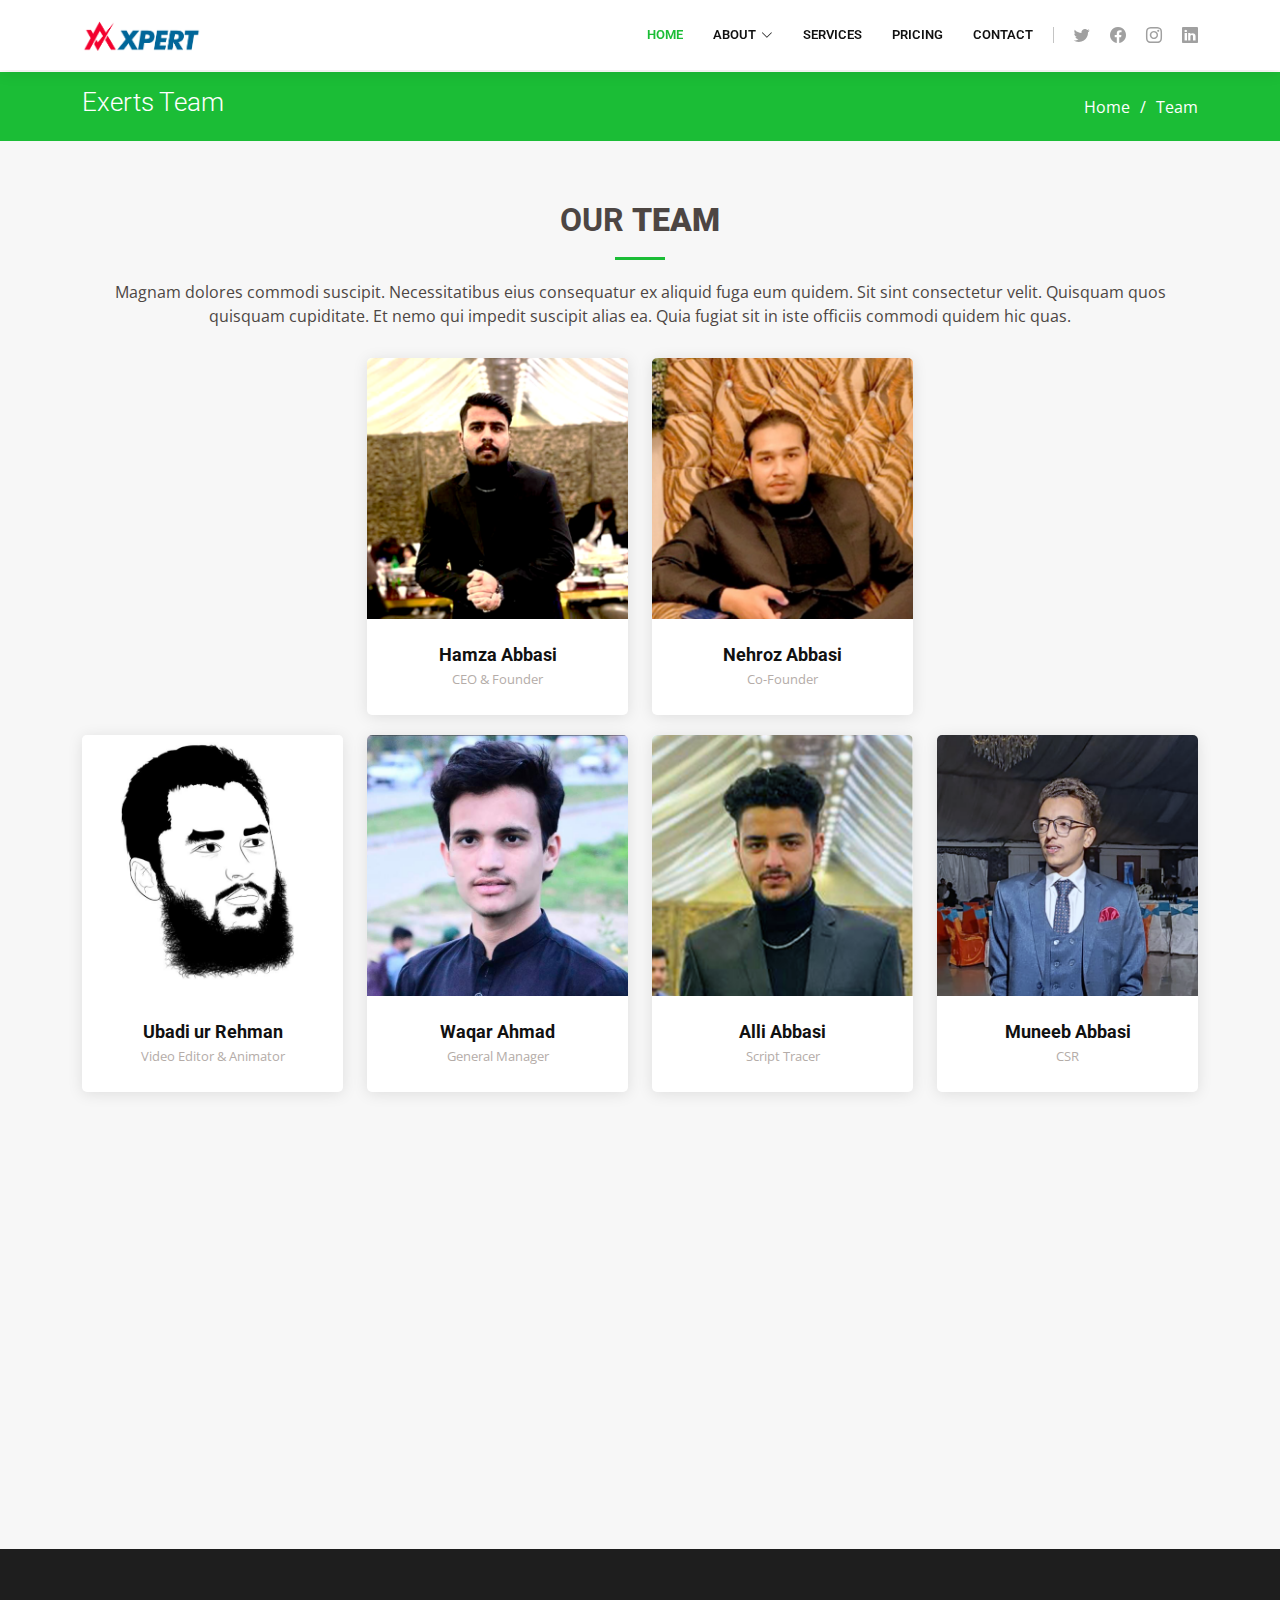
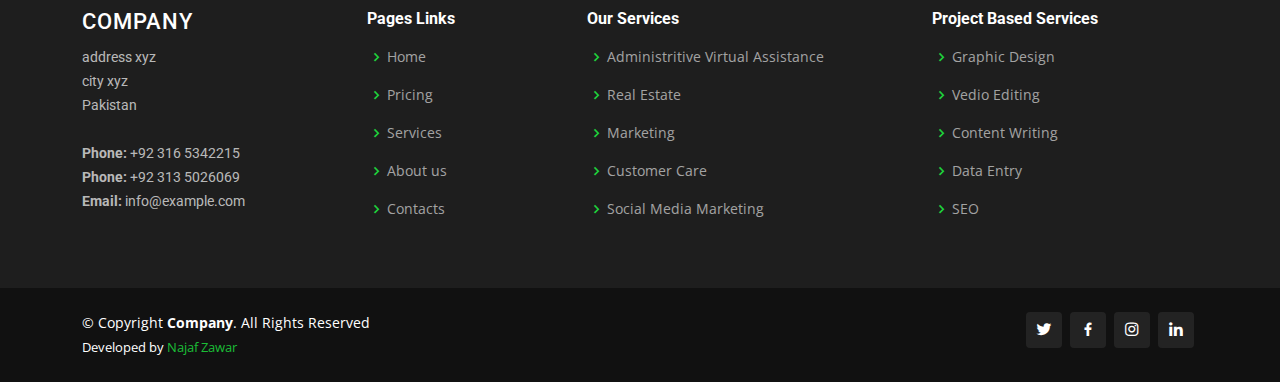
<file: team.html>
<!DOCTYPE html>
<html lang="en">

<head>
  <meta charset="utf-8">
  <meta content="width=device-width, initial-scale=1.0" name="viewport">
  <meta name="description" content="Read about our top notch VA Experts Team with specialization in marketing, Administrative, Social media managment, Data Managment and Customer Care.  ">
  <meta name="keywords" content="HTML, CSS, JavaScript">
  

  <title>VA Expert Team </title>
  <link href="assets/img/VA Logo Icon.png" rel="icon">

  <!-- Google Fonts -->
  <link href="https://fonts.googleapis.com/css?family=Open+Sans:300,300i,400,400i,600,600i,700,700i|Roboto:300,300i,400,400i,500,500i,600,600i,700,700i|Poppins:300,300i,400,400i,500,500i,600,600i,700,700i" rel="stylesheet">

  <!-- Vendor CSS Files -->
  <link href="assets/vendor/animate.css/animate.min.css" rel="stylesheet">
  <link href="assets/vendor/aos/aos.css" rel="stylesheet">
  <link href="assets/vendor/bootstrap/css/bootstrap.min.css" rel="stylesheet">
  <link href="assets/vendor/bootstrap-icons/bootstrap-icons.css" rel="stylesheet">
  <link href="assets/vendor/boxicons/css/boxicons.min.css" rel="stylesheet">
  <link href="assets/vendor/glightbox/css/glightbox.min.css" rel="stylesheet">
  <link href="assets/vendor/remixicon/remixicon.css" rel="stylesheet">
  <link href="assets/vendor/swiper/swiper-bundle.min.css" rel="stylesheet">

  <!-- Template Main CSS File -->
  <link href="assets/css/style.css" rel="stylesheet">

</head>

<body>

  <!-- ======= Header ======= -->
  <header id="header" class="fixed-top">

    <div class="container d-flex align-items-center">

      <a href="index.html" class="logo me-auto"><img src="assets/img/logo.png" alt="" class="img-fluid"></a>

      <!-- Uncomment below if you prefer to use an image logo -->
      <!-- <a href="index.html" class="logo me-auto me-lg-0"><img src="assets/img/logo.png" alt="" class="img-fluid"></a>-->

      <nav id="navbar" class="navbar order-last order-lg-0">
        <ul>
          <li><a href="index.html" class="active">Home</a></li>

          <li class="dropdown"><a href="#"><span>About</span> <i class="bi bi-chevron-down"></i></a>
            <ul>
              <li><a href="about.html">About Us</a></li>
              <li><a href="team.html">Team</a></li>
              <li><a href="testimonials.html">Testimonials</a></li>
            </ul>
          </li>

          <li><a href="services.html">Services</a></li>
          <li><a href="pricing.html">Pricing</a></li>
          <li><a href="contact.html">Contact</a></li>

        </ul>
        <i class="bi bi-list mobile-nav-toggle"></i>
      </nav><!-- .navbar -->

      <div class="header-social-links d-flex">
        <a href="#" class="twitter"><i class="bu bi-twitter"></i></a>
        <a href="#" class="facebook"><i class="bu bi-facebook"></i></a>
        <a href="#" class="instagram"><i class="bu bi-instagram"></i></a>
        <a href="#" class="linkedin"><i class="bu bi-linkedin"></i></i></a>
      </div>

    </div>

  </header><!-- End Header -->

  <main id="main">

    <!-- ======= Breadcrumbs ======= -->
    <section id="breadcrumbs" class="breadcrumbs">
      <div class="container">

        <div class="d-flex justify-content-between align-items-center">
          <h2>Exerts Team</h2>
          <ol>
            <li><a href="index.html">Home</a></li>
            <li>Team</li>
          </ol>
        </div>

      </div>
    </section><!-- End Breadcrumbs -->

    <!-- ======= Our Team Section ======= -->
    <section id="team" class="team section-bg">
      <div class="container">

        <div class="section-title" data-aos="fade-up">
          <h2>Our <strong>Team</strong></h2>
          <p>Magnam dolores commodi suscipit. Necessitatibus eius consequatur ex aliquid fuga eum quidem. Sit sint consectetur velit. Quisquam quos quisquam cupiditate. Et nemo qui impedit suscipit alias ea. Quia fugiat sit in iste officiis commodi quidem hic quas.</p>
        </div>
        <!-- <p>Row: 1</p> -->
        <div class="row">

          <div class="col-lg-3 col-md-6 d-flex align-items-stretch">   
          </div>

          <div class="col-lg-3 col-md-6 d-flex align-items-stretch">
            <div class="member" data-aos="fade-up">
              <div class="member-img">
                <img src="assets/img/team/1 Hamza.png" class="img-fluid" alt="">
                <div class="social">
                  <a href=""><i class="bi bi-envelope-check"></i></a>
                  <a href=""><i class="bi bi-whatsapp"></i></a>
                  <!-- <a href=""><i class="bi bi-linkedin"></i></a> -->
                  <!-- <a href=""><i class="bi bi-instagram"></i></a> -->
                </div>
              </div>
              <div class="member-info">
                <h4>Hamza Abbasi</h4>
                <span>CEO & Founder</span>
              </div>
            </div>
          </div>

          <div class="col-lg-3 col-md-6 d-flex align-items-stretch">
            <div class="member" data-aos="fade-up" data-aos-delay="100">
              <div class="member-img">
                <img src="assets/img/team/2 Mehroz.png" class="img-fluid" alt="">
                <div class="social">
                  <a href=""><i class="bi bi-envelope-check"></i></a>
                  <a href=""><i class="bi bi-whatsapp"></i></a>
                  <!-- <a href=""><i class="bi bi-linkedin"></i></a> -->
                  <!-- <a href=""><i class="bi bi-instagram"></i></a> -->
                </div>
              </div>
              <div class="member-info">
                <h4>Nehroz Abbasi</h4>
                <span>Co-Founder</span>
              </div>
            </div>
          </div>

        </div>

        <!-- <p>Row: 2</p> -->
        <div class="row">

          <div class="col-lg-3 col-md-6 d-flex align-self-center">
            <div class="member" data-aos="fade-up">
              <div class="member-img">
                <img src="assets/img/team/3-1 Me Avatar.png" class="img-fluid" alt="">
                <div class="social">
                  <a href="https://ur-khan-animator.netlify.app/"><i class="bi bi-dribbble"></i></a>
                  <a href="https://wa.me/message/5K67WWGCSJFJJ1"><i class="bi bi-whatsapp"></i></a>
                  <a href="https://www.linkedin.com/in/ubaid-ur-rehman-khan-245527186"><i class="bi bi-linkedin"></i></a>
                  <a href="https://instagram.com/urkkhan?igshid=ZGUzMzM3NWJiOQ=="><i class="bi bi-instagram"></i></a>
                </div>
              </div>
              <div class="member-info">
                <h4>Ubadi ur Rehman</h4>
                <span>Video Editor & Animator</span>
              </div>
            </div>
          </div>

          <div class="col-lg-3 col-md-6 d-flex align-items-stretch">
            <div class="member" data-aos="fade-up" data-aos-delay="100">
              <div class="member-img">
                <img src="assets/img/team/4 Waqar.png" class="img-fluid" alt="">
                <div class="social">
                  <a href=""><i class="bi bi-envelope-check"></i></a>
                  <a href=""><i class="bi bi-whatsapp"></i></a>
                  <!-- <a href=""><i class="bi bi-linkedin"></i></a> -->
                  <!-- <a href=""><i class="bi bi-instagram"></i></a> -->
                </div>
              </div>
              <div class="member-info">
                <h4>Waqar Ahmad</h4>
                <span>General Manager</span>
              </div>
            </div>
          </div>

          <div class="col-lg-3 col-md-6 d-flex align-items-stretch">
            <div class="member" data-aos="fade-up" data-aos-delay="200">
              <div class="member-img">
                <img src="assets/img/team/5 Ali.png" class="img-fluid" alt="">
                <div class="social">
                  <a href=""><i class="bi bi-envelope-check"></i></a>
                  <a href=""><i class="bi bi-whatsapp"></i></a>
                  <!-- <a href=""><i class="bi bi-linkedin"></i></a> -->
                  <!-- <a href=""><i class="bi bi-instagram"></i></a> -->
                </div>
              </div>
              <div class="member-info">
                <h4>Alli Abbasi</h4>
                <span>Script Tracer</span>
              </div>
            </div>
          </div>

          <div class="col-lg-3 col-md-6 d-flex align-items-stretch">
            <div class="member" data-aos="fade-up" data-aos-delay="300">
              <div class="member-img">
                <img src="assets/img/team/6 Muneeb.png" class="img-fluid" alt="">
                <div class="social">
                  <a href=""><i class="bi bi-envelope-check"></i></a>
                  <a href=""><i class="bi bi-whatsapp"></i></a>
                  <!-- <a href=""><i class="bi bi-linkedin"></i></a> -->
                  <!-- <a href=""><i class="bi bi-instagram"></i></a> -->
                </div>
              </div>
              <div class="member-info">
                <h4>Muneeb Abbasi</h4>
                <span>CSR</span>
              </div>
            </div>
          </div>
        </div>

        <!-- <p>Row: 3</p> -->
        <div class="row">

          <div class="col-lg-3 col-md-6 d-flex align-items-stretch">   
          </div>

          <div class="col-lg-3 col-md-6 d-flex align-items-stretch">
            <div class="member" data-aos="fade-up">
              <div class="member-img">
                <img src="assets/img/team/7 Danyal Khan.png" class="img-fluid" alt="">
                <div class="social">
                  <a href=""><i class="bi bi-envelope-check"></i></a>
                  <a href=""><i class="bi bi-whatsapp"></i></a>
                  <!-- <a href=""><i class="bi bi-linkedin"></i></a> -->
                  <!-- <a href=""><i class="bi bi-instagram"></i></a> -->
                </div>
              </div>
              <div class="member-info">
                <h4>Danyal Khan</h4>
                <span>Email Marketing</span>
              </div>
            </div>
          </div>

          <div class="col-lg-3 col-md-6 d-flex align-items-stretch">
            <div class="member" data-aos="fade-up" data-aos-delay="100">
              <div class="member-img">
                <img src="assets/img/team/8 Omer.png" class="img-fluid" alt="">
                <div class="social">
                  <a href=""><i class="bi bi-envelope-check"></i></a>
                  <a href=""><i class="bi bi-whatsapp"></i></a>
                  <!-- <a href=""><i class="bi bi-linkedin"></i></a> -->
                  <!-- <a href=""><i class="bi bi-instagram"></i></a> -->
                </div>
              </div>
              <div class="member-info">
                <h4>Omer Abbasi</h4>
                <span>CSR</span>
              </div>
            </div>
          </div>

        </div>

      </div>
      <!-- <P>end Row: 3</P> -->

    </section><!-- End Our Team Section -->

  </main><!-- End #main -->

  <!-- ======= Footer ======= -->
  <footer id="footer">

    <div class="footer-top">
      <div class="container">
        <div class="row">

          <div class="col-lg-3 col-md-6 footer-contact">
            <h3>Company</h3>
            <p>
              address xyz <br>
              city xyz<br>
              Pakistan <br><br>
              <strong>Phone:</strong> +92 316 5342215<br>
              <strong>Phone:</strong> +92 313 5026069<br>
              <strong>Email:</strong> info@example.com<br>
            </p>
          </div>

          <div class="col-lg-2 col-md-6 footer-links">
            <h4>Pages Links</h4>
            <ul>
              <li><i class="bx bx-chevron-right"></i> <a href="#">Home</a></li>
              <li><i class="bx bx-chevron-right"></i> <a href="#">Pricing</a></li> 
              <li><i class="bx bx-chevron-right"></i> <a href="#">Services</a></li>
              <li><i class="bx bx-chevron-right"></i> <a href="#">About us</a></li>
              <li><i class="bx bx-chevron-right"></i> <a href="#">Contacts</a></li>
            </ul>
          </div>

          <div class="col-lg-3 col-md-6 footer-links" style="margin-left: 30px;">
            <h4>Our Services</h4>
            <ul>
              <li><i class="bx bx-chevron-right"></i> <a href="#">Administritive Virtual Assistance</a></li>
              <li><i class="bx bx-chevron-right"></i> <a href="#">Real Estate</a></li>
              <li><i class="bx bx-chevron-right"></i> <a href="#">Marketing</a></li>
              <li><i class="bx bx-chevron-right"></i> <a href="#">Customer Care</a></li>
              <li><i class="bx bx-chevron-right"></i> <a href="#">Social Media Marketing</a></li>
            </ul>
          </div>

          <div class="col-lg-3 col-md-6 footer-links" style="margin-left: 60px;">
            <h4>Project Based Services</h4>
            <ul>
              <li><i class="bx bx-chevron-right"></i> <a href="#">Graphic Design</a></li>
              <li><i class="bx bx-chevron-right"></i> <a href="#">Vedio Editing</a></li>
              <li><i class="bx bx-chevron-right"></i> <a href="#">Content Writing</a></li>
              <li><i class="bx bx-chevron-right"></i> <a href="#">Data Entry</a></li>
              <li><i class="bx bx-chevron-right"></i> <a href="#">SEO</a></li>
            </ul>
          </div>
        </div>
      </div>
    </div>

    <div class="container d-md-flex py-4">

      <div class="me-md-auto text-center text-md-start">
        <div class="copyright">
          &copy; Copyright <strong><span>Company</span></strong>. All Rights Reserved
        </div>
        <div class="credits">
          Developed by <a href="#">Najaf Zawar</a>
        </div>
      </div>
      <div class="social-links text-center text-md-right pt-3 pt-md-0">
        <a href="https://www.twitter.com" class="twitter"><i class="bx bxl-twitter"></i></a>
        <a href="https://www.facebook.com" class="facebook"><i class="bx bxl-facebook"></i></a>
        <a href="https://www.instagram.com" class="instagram"><i class="bx bxl-instagram"></i></a>
        <a href="https://www.linkedin.com" class="linkedin"><i class="bx bxl-linkedin"></i></a>
      </div>
    </div>
  </footer><!-- End Footer -->

  <a href="#" class="back-to-top d-flex align-items-center justify-content-center"><i class="bi bi-arrow-up-short"></i></a>

  <!-- Vendor JS Files -->
  <script src="assets/vendor/aos/aos.js"></script>
  <script src="assets/vendor/bootstrap/js/bootstrap.bundle.min.js"></script>
  <script src="assets/vendor/glightbox/js/glightbox.min.js"></script>
  <script src="assets/vendor/isotope-layout/isotope.pkgd.min.js"></script>
  <script src="assets/vendor/swiper/swiper-bundle.min.js"></script>
  <script src="assets/vendor/waypoints/noframework.waypoints.js"></script>
  <script src="assets/vendor/php-email-form/validate.js"></script>

  <!-- Template Main JS File -->
  <script src="assets/js/main.js"></script>

</body>

</html>
</file>
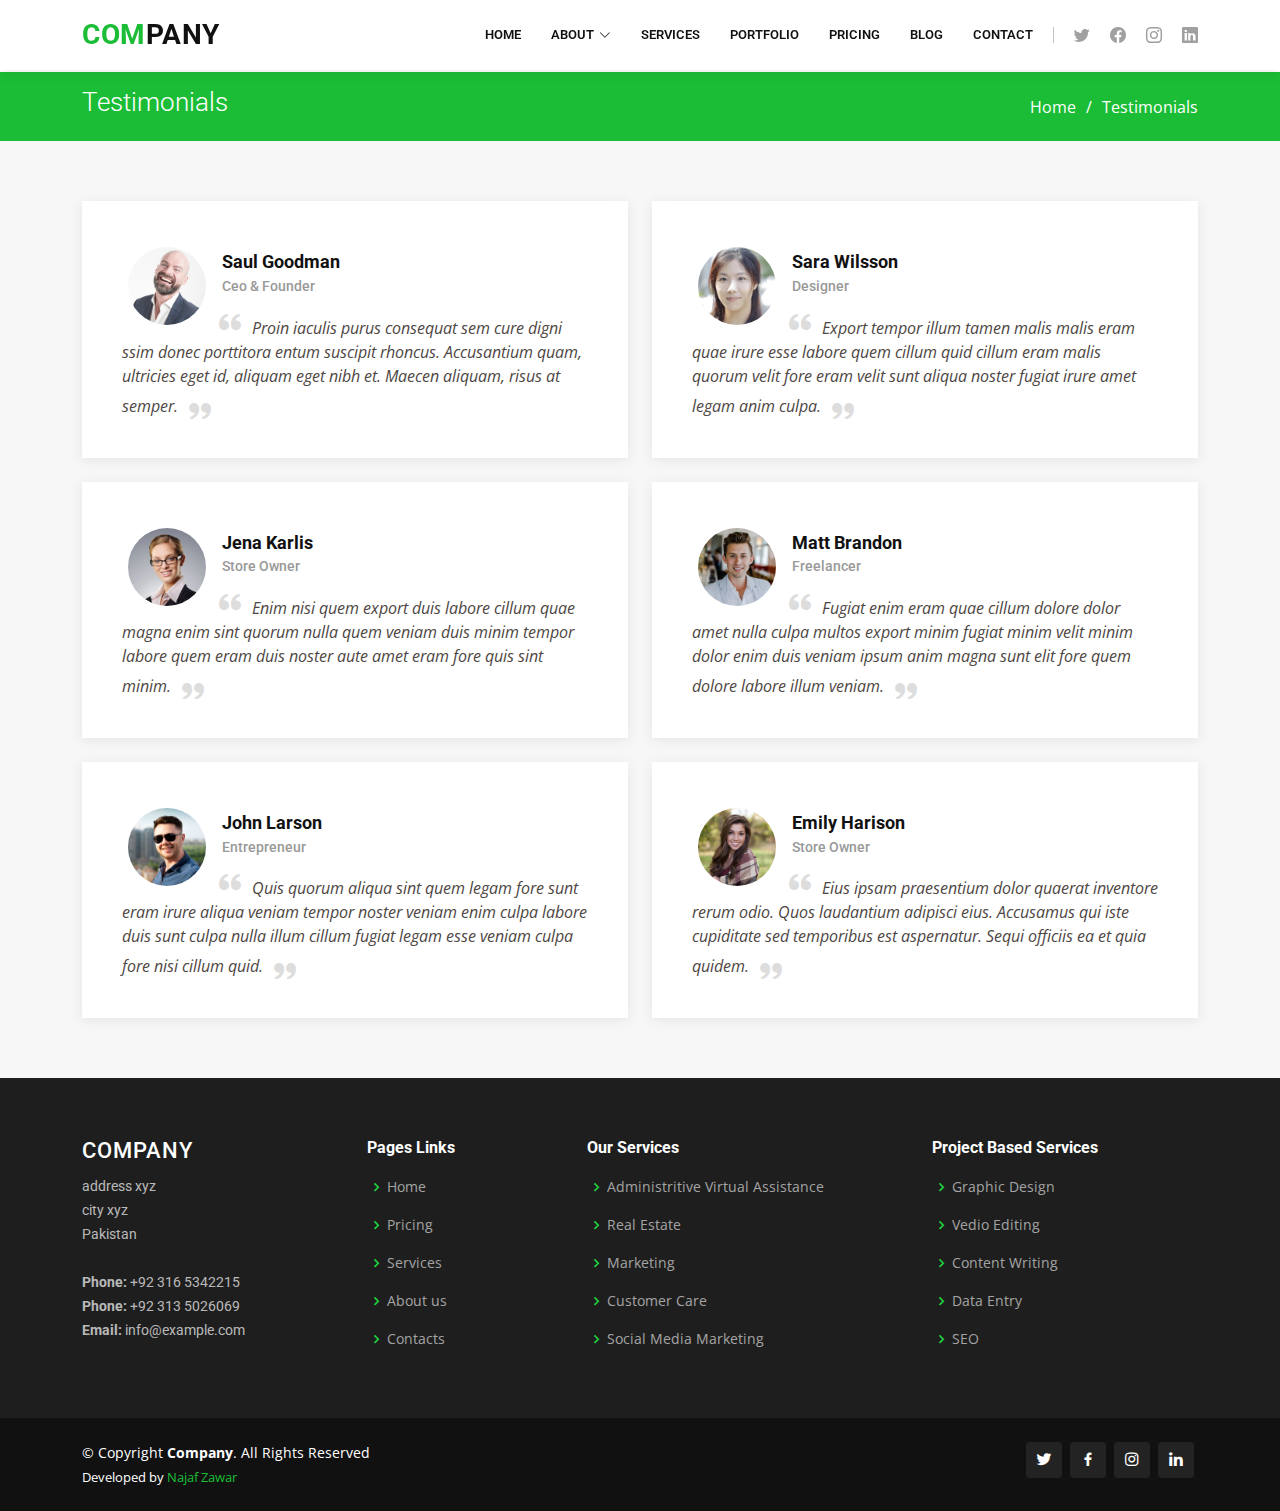
<file: testimonials.html>
<!DOCTYPE html>
<html lang="en">
  <head>
    <meta charset="utf-8">
    <meta content="width=device-width, initial-scale=1.0" name="viewport">
  
    <title> XPERT</title>
    <link href="assets/img/VA Logo Icon.png" rel="icon">
  
    <!-- Google Fonts -->
    <link href="https://fonts.googleapis.com/css?family=Open+Sans:300,300i,400,400i,600,600i,700,700i|Roboto:300,300i,400,400i,500,500i,600,600i,700,700i|Poppins:300,300i,400,400i,500,500i,600,600i,700,700i" rel="stylesheet">
  
    <!-- Vendor CSS Files -->
    <link href="assets/vendor/animate.css/animate.min.css" rel="stylesheet">
    <link href="assets/vendor/aos/aos.css" rel="stylesheet">
    <link href="assets/vendor/bootstrap/css/bootstrap.min.css" rel="stylesheet">
    <link href="assets/vendor/bootstrap-icons/bootstrap-icons.css" rel="stylesheet">
    <link href="assets/vendor/boxicons/css/boxicons.min.css" rel="stylesheet">
    <link href="assets/vendor/glightbox/css/glightbox.min.css" rel="stylesheet">
    <link href="assets/vendor/remixicon/remixicon.css" rel="stylesheet">
    <link href="assets/vendor/swiper/swiper-bundle.min.css" rel="stylesheet">
  
    <!-- Template Main CSS File -->
    <link href="assets/css/style.css" rel="stylesheet">
  
  </head>
  
<body>

  <!-- ======= Header ======= -->
  <header id="header" class="fixed-top">
    <div class="container d-flex align-items-center">

      <h1 class="logo me-auto"><a href="index.html"><span>Com</span>pany</a></h1>
      <!-- Uncomment below if you prefer to use an image logo -->
      <!-- <a href="index.html" class="logo me-auto me-lg-0"><img src="assets/img/logo.png" alt="" class="img-fluid"></a>-->

      <nav id="navbar" class="navbar order-last order-lg-0">
        <ul>
          <li><a href="index.html">Home</a></li>

          <li class="dropdown"><a href="#"><span>About</span> <i class="bi bi-chevron-down"></i></a>
            <ul>
              <li><a href="about.html">About Us</a></li>
              <li><a href="team.html">Team</a></li>
              <li><a href="testimonials.html" class="active">Testimonials</a></li>
            </ul>
          </li>

          <li><a href="services.html">Services</a></li>
          <li><a href="portfolio.html">Portfolio</a></li>
          <li><a href="pricing.html">Pricing</a></li>
          <li><a href="blog.html">Blog</a></li>
          <li><a href="contact.html">Contact</a></li>

        </ul>
        <i class="bi bi-list mobile-nav-toggle"></i>
      </nav><!-- .navbar -->

      <div class="header-social-links d-flex">
        <a href="https://www.twitter.com" class="twitter"><i class="bu bi-twitter"></i></a>
        <a href="https://www.facebook.com" class="facebook"><i class="bu bi-facebook"></i></a>
        <a href="https://www.instagram.com" class="instagram"><i class="bu bi-instagram"></i></a>
        <a href="https://www.linkedin.com" class="linkedin"><i class="bu bi-linkedin"></i></i></a>
      </div>

    </div>
  </header><!-- End Header -->

  <main id="main">

    <!-- ======= Breadcrumbs ======= -->
    <section id="breadcrumbs" class="breadcrumbs">
      <div class="container">

        <div class="d-flex justify-content-between align-items-center">
          <h2>Testimonials</h2>
          <ol>
            <li><a href="index.html">Home</a></li>
            <li>Testimonials</li>
          </ol>
        </div>

      </div>
    </section><!-- End Breadcrumbs -->

    <!-- ======= Testimonials Section ======= -->
    <section id="testimonials" class="testimonials section-bg">
      <div class="container">

        <div class="row">

          <div class="col-lg-6" data-aos="fade-up">
            <div class="testimonial-item">
              <img src="assets/img/testimonials/testimonials-1.jpg" class="testimonial-img" alt="">
              <h3>Saul Goodman</h3>
              <h4>Ceo &amp; Founder</h4>
              <p>
                <i class="bx bxs-quote-alt-left quote-icon-left"></i>
                Proin iaculis purus consequat sem cure digni ssim donec porttitora entum suscipit rhoncus. Accusantium quam, ultricies eget id, aliquam eget nibh et. Maecen aliquam, risus at semper.
                <i class="bx bxs-quote-alt-right quote-icon-right"></i>
              </p>
            </div>
          </div>

          <div class="col-lg-6" data-aos="fade-up" data-aos-delay="100">
            <div class="testimonial-item mt-4 mt-lg-0">
              <img src="assets/img/testimonials/testimonials-2.jpg" class="testimonial-img" alt="">
              <h3>Sara Wilsson</h3>
              <h4>Designer</h4>
              <p>
                <i class="bx bxs-quote-alt-left quote-icon-left"></i>
                Export tempor illum tamen malis malis eram quae irure esse labore quem cillum quid cillum eram malis quorum velit fore eram velit sunt aliqua noster fugiat irure amet legam anim culpa.
                <i class="bx bxs-quote-alt-right quote-icon-right"></i>
              </p>
            </div>
          </div>

          <div class="col-lg-6" data-aos="fade-up" data-aos-delay="200">
            <div class="testimonial-item mt-4">
              <img src="assets/img/testimonials/testimonials-3.jpg" class="testimonial-img" alt="">
              <h3>Jena Karlis</h3>
              <h4>Store Owner</h4>
              <p>
                <i class="bx bxs-quote-alt-left quote-icon-left"></i>
                Enim nisi quem export duis labore cillum quae magna enim sint quorum nulla quem veniam duis minim tempor labore quem eram duis noster aute amet eram fore quis sint minim.
                <i class="bx bxs-quote-alt-right quote-icon-right"></i>
              </p>
            </div>
          </div>

          <div class="col-lg-6" data-aos="fade-up" data-aos-delay="300">
            <div class="testimonial-item mt-4">
              <img src="assets/img/testimonials/testimonials-4.jpg" class="testimonial-img" alt="">
              <h3>Matt Brandon</h3>
              <h4>Freelancer</h4>
              <p>
                <i class="bx bxs-quote-alt-left quote-icon-left"></i>
                Fugiat enim eram quae cillum dolore dolor amet nulla culpa multos export minim fugiat minim velit minim dolor enim duis veniam ipsum anim magna sunt elit fore quem dolore labore illum veniam.
                <i class="bx bxs-quote-alt-right quote-icon-right"></i>
              </p>
            </div>
          </div>

          <div class="col-lg-6" data-aos="fade-up" data-aos-delay="400">
            <div class="testimonial-item mt-4">
              <img src="assets/img/testimonials/testimonials-5.jpg" class="testimonial-img" alt="">
              <h3>John Larson</h3>
              <h4>Entrepreneur</h4>
              <p>
                <i class="bx bxs-quote-alt-left quote-icon-left"></i>
                Quis quorum aliqua sint quem legam fore sunt eram irure aliqua veniam tempor noster veniam enim culpa labore duis sunt culpa nulla illum cillum fugiat legam esse veniam culpa fore nisi cillum quid.
                <i class="bx bxs-quote-alt-right quote-icon-right"></i>
              </p>
            </div>
          </div>

          <div class="col-lg-6" data-aos="fade-up" data-aos-delay="500">
            <div class="testimonial-item mt-4">
              <img src="assets/img/testimonials/testimonials-6.jpg" class="testimonial-img" alt="">
              <h3>Emily Harison</h3>
              <h4>Store Owner</h4>
              <p>
                <i class="bx bxs-quote-alt-left quote-icon-left"></i>
                Eius ipsam praesentium dolor quaerat inventore rerum odio. Quos laudantium adipisci eius. Accusamus qui iste cupiditate sed temporibus est aspernatur. Sequi officiis ea et quia quidem.
                <i class="bx bxs-quote-alt-right quote-icon-right"></i>
              </p>
            </div>
          </div>

        </div>

      </div>
    </section><!-- End Testimonials Section -->

  </main><!-- End #main -->

  <!-- ======= Footer ======= -->
  <footer id="footer">

    <div class="footer-top">
      <div class="container">
        <div class="row">

          <div class="col-lg-3 col-md-6 footer-contact">
            <h3>Company</h3>
            <p>
              address xyz <br>
              city xyz<br>
              Pakistan <br><br>
              <strong>Phone:</strong> +92 316 5342215<br>
              <strong>Phone:</strong> +92 313 5026069<br>
              <strong>Email:</strong> info@example.com<br>
            </p>
          </div>

          <div class="col-lg-2 col-md-6 footer-links">
            <h4>Pages Links</h4>
            <ul>
              <li><i class="bx bx-chevron-right"></i> <a href="#">Home</a></li>
              <li><i class="bx bx-chevron-right"></i> <a href="#">Pricing</a></li> 
              <li><i class="bx bx-chevron-right"></i> <a href="#">Services</a></li>
              <li><i class="bx bx-chevron-right"></i> <a href="#">About us</a></li>
              <li><i class="bx bx-chevron-right"></i> <a href="#">Contacts</a></li>
            </ul>
          </div>

          <div class="col-lg-3 col-md-6 footer-links" style="margin-left: 30px;">
            <h4>Our Services</h4>
            <ul>
              <li><i class="bx bx-chevron-right"></i> <a href="#">Administritive Virtual Assistance</a></li>
              <li><i class="bx bx-chevron-right"></i> <a href="#">Real Estate</a></li>
              <li><i class="bx bx-chevron-right"></i> <a href="#">Marketing</a></li>
              <li><i class="bx bx-chevron-right"></i> <a href="#">Customer Care</a></li>
              <li><i class="bx bx-chevron-right"></i> <a href="#">Social Media Marketing</a></li>
            </ul>
          </div>

          <div class="col-lg-3 col-md-6 footer-links" style="margin-left: 60px;">
            <h4>Project Based Services</h4>
            <ul>
              <li><i class="bx bx-chevron-right"></i> <a href="#">Graphic Design</a></li>
              <li><i class="bx bx-chevron-right"></i> <a href="#">Vedio Editing</a></li>
              <li><i class="bx bx-chevron-right"></i> <a href="#">Content Writing</a></li>
              <li><i class="bx bx-chevron-right"></i> <a href="#">Data Entry</a></li>
              <li><i class="bx bx-chevron-right"></i> <a href="#">SEO</a></li>
            </ul>
          </div>
        </div>
      </div>
    </div>

    <div class="container d-md-flex py-4">

      <div class="me-md-auto text-center text-md-start">
        <div class="copyright">
          &copy; Copyright <strong><span>Company</span></strong>. All Rights Reserved
        </div>
        <div class="credits">
          Developed by <a href="#">Najaf Zawar</a>
        </div>
      </div>
      <div class="social-links text-center text-md-right pt-3 pt-md-0">
        <a href="https://www.twitter.com" class="twitter"><i class="bx bxl-twitter"></i></a>
        <a href="https://www.facebook.com" class="facebook"><i class="bx bxl-facebook"></i></a>
        <a href="https://www.instagram.com" class="instagram"><i class="bx bxl-instagram"></i></a>
        <a href="https://www.linkedin.com" class="linkedin"><i class="bx bxl-linkedin"></i></a>
      </div>
    </div>
  </footer><!-- End Footer -->

  <a href="#" class="back-to-top d-flex align-items-center justify-content-center"><i class="bi bi-arrow-up-short"></i></a>

  <!-- Vendor JS Files -->
  <script src="assets/vendor/aos/aos.js"></script>
  <script src="assets/vendor/bootstrap/js/bootstrap.bundle.min.js"></script>
  <script src="assets/vendor/glightbox/js/glightbox.min.js"></script>
  <script src="assets/vendor/isotope-layout/isotope.pkgd.min.js"></script>
  <script src="assets/vendor/swiper/swiper-bundle.min.js"></script>
  <script src="assets/vendor/waypoints/noframework.waypoints.js"></script>
  <script src="assets/vendor/php-email-form/validate.js"></script>

  <!-- Template Main JS File -->
  <script src="assets/js/main.js"></script>

</body>

</html>
</file>
<file: assets/css/style.css>
/**
* Template Name: Company
* Updated: May 30 2023 with Bootstrap v5.3.0
* Template URL: https://bootstrapmade.com/company-free-html-bootstrap-template/
* Author: BootstrapMade.com
* License: https://bootstrapmade.com/license/
*/

/*--------------------------------------------------------------
# General
--------------------------------------------------------------*/
body {
  font-family: "Open Sans", sans-serif;
  color: #4d4643;
}

a {
  color: #1bbd36;
  text-decoration: none;
}

a:hover {
  color: #2ae149;
  text-decoration: none;
}

h1,
h2,
h3,
h4,
h5,
h6 {
  font-family: "Roboto", sans-serif;
}

/*--------------------------------------------------------------
# Back to top button
--------------------------------------------------------------*/
.back-to-top {
  position: fixed;
  visibility: hidden;
  opacity: 0;
  right: 15px;
  bottom: 15px;
  z-index: 996;
  background: #1bbd36;
  width: 40px;
  height: 40px;
  border-radius: 4px;
  transition: all 0.4s;
}

.back-to-top i {
  font-size: 28px;
  color: #fff;
  line-height: 0;
}

.back-to-top:hover {
  background: #21df41;
  color: #fff;
}

.back-to-top.active {
  visibility: visible;
  opacity: 1;
}

/*--------------------------------------------------------------
# Disable AOS delay on mobile
--------------------------------------------------------------*/
@media screen and (max-width: 768px) {
  [data-aos-delay] {
    transition-delay: 0 !important;
  }
}

/*--------------------------------------------------------------
# Header
--------------------------------------------------------------*/
#header {
  background: #fff;
  transition: all 0.5s;
  z-index: 997;
  padding: 15px 0;
  box-shadow: 0px 2px 15px rgba(0, 0, 0, 0.1);
}

#header .logo {
  font-size: 28px;
  margin: 0;
  padding: 0;
  line-height: 1;
  font-weight: 700;
  letter-spacing: 0.5px;
  text-transform: uppercase;
}

#header .logo a {
  color: #111;
}

#header .logo a span {
  color: #1bbd36;
}

#header .logo img {
  max-height: 30px;
}

/*--------------------------------------------------------------
# Header Social Links
--------------------------------------------------------------*/
.header-social-links {
  margin-left: 20px;
  border-left: 1px solid #c4c4c4;
}

.header-social-links a {
  color: #a0a0a0;
  display: inline-block;
  line-height: 0px;
  transition: 0.3s;
  padding-left: 20px;
}

.header-social-links a i {
  line-height: 0;
}

.header-social-links a:hover {
  color: #1bbd36;
}

@media (max-width: 768px) {
  .header-social-links {
    padding: 0 15px 0 0;
    border-left: 0;
  }
}

/*--------------------------------------------------------------
# Navigation Menu
--------------------------------------------------------------*/
/**
* Desktop Navigation 
*/
.navbar {
  padding: 0;
}

.navbar ul {
  margin: 0;
  padding: 0;
  display: flex;
  list-style: none;
  align-items: center;
}

.navbar li {
  position: relative;
}

.navbar a,
.navbar a:focus {
  display: flex;
  align-items: center;
  justify-content: space-between;
  padding: 10px 0 10px 30px;
  font-family: "Roboto", sans-serif;
  font-size: 13px;
  font-weight: 600;
  color: #111;
  white-space: nowrap;
  text-transform: uppercase;
  transition: 0.3s;
}

.navbar a i,
.navbar a:focus i {
  font-size: 12px;
  line-height: 0;
  margin-left: 5px;
}

.navbar a:hover,
.navbar .active,
.navbar .active:focus,
.navbar li:hover>a {
  color: #1bbd36;
}

.navbar .dropdown ul {
  display: block;
  position: absolute;
  left: 14px;
  top: calc(100% + 30px);
  margin: 0;
  padding: 10px 0;
  z-index: 99;
  opacity: 0;
  visibility: hidden;
  background: #fff;
  box-shadow: 0px 0px 30px rgba(127, 137, 161, 0.25);
  transition: 0.3s;
  border-top: 2px solid #1bbd36;
}

.navbar .dropdown ul li {
  min-width: 200px;
}

.navbar .dropdown ul a {
  padding: 10px 20px;
  font-size: 14px;
  font-weight: 500;
  text-transform: none;
  color: #111;
}

.navbar .dropdown ul a i {
  font-size: 12px;
}

.navbar .dropdown ul a:hover,
.navbar .dropdown ul .active:hover,
.navbar .dropdown ul li:hover>a {
  color: #1bbd36;
}

.navbar .dropdown:hover>ul {
  opacity: 1;
  top: 100%;
  visibility: visible;
}

.navbar .dropdown .dropdown ul {
  top: 0;
  left: calc(100% - 30px);
  visibility: hidden;
}

.navbar .dropdown .dropdown:hover>ul {
  opacity: 1;
  top: 0;
  left: 100%;
  visibility: visible;
}

@media (max-width: 1366px) {
  .navbar .dropdown .dropdown ul {
    left: -90%;
  }

  .navbar .dropdown .dropdown:hover>ul {
    left: -100%;
  }
}

/**
* Mobile Navigation 
*/
.mobile-nav-toggle {
  color: #111;
  font-size: 28px;
  cursor: pointer;
  display: none;
  line-height: 0;
  transition: 0.5s;
}

.mobile-nav-toggle.bi-x {
  color: #fff;
}

@media (max-width: 991px) {
  .mobile-nav-toggle {
    display: block;
  }

  .navbar ul {
    display: none;
  }
}

.navbar-mobile {
  position: fixed;
  overflow: hidden;
  top: 0;
  right: 0;
  left: 0;
  bottom: 0;
  background: rgba(0, 0, 0, 0.9);
  transition: 0.3s;
  z-index: 999;
}

.navbar-mobile .mobile-nav-toggle {
  position: absolute;
  top: 15px;
  right: 15px;
}

.navbar-mobile ul {
  display: block;
  position: absolute;
  top: 55px;
  right: 15px;
  bottom: 15px;
  left: 15px;
  padding: 10px 0;
  background-color: #fff;
  overflow-y: auto;
  transition: 0.3s;
}

.navbar-mobile a,
.navbar-mobile a:focus {
  padding: 10px 20px;
  font-size: 15px;
  color: #111;
}

.navbar-mobile a:hover,
.navbar-mobile .active,
.navbar-mobile li:hover>a {
  color: #1bbd36;
}

.navbar-mobile .getstarted,
.navbar-mobile .getstarted:focus {
  margin: 15px;
}

.navbar-mobile .dropdown ul {
  position: static;
  display: none;
  margin: 10px 20px;
  padding: 10px 0;
  z-index: 99;
  opacity: 1;
  visibility: visible;
  background: #fff;
  box-shadow: 0px 0px 30px rgba(127, 137, 161, 0.25);
}

.navbar-mobile .dropdown ul li {
  min-width: 200px;
}

.navbar-mobile .dropdown ul a {
  padding: 10px 20px;
}

.navbar-mobile .dropdown ul a i {
  font-size: 12px;
}

.navbar-mobile .dropdown ul a:hover,
.navbar-mobile .dropdown ul .active:hover,
.navbar-mobile .dropdown ul li:hover>a {
  color: #1bbd36;
}

.navbar-mobile .dropdown>.dropdown-active {
  display: block;
}


.slider-container {
  position: relative;
  width: 100%;
  max-width: 1200px; /* Set a maximum width for the slider container */
  margin: 0 auto; /* Center the slider container horizontally */
}

.slider {
  width: 100%;
  max-height: 500px; /* Set the maximum height of your slider */
  overflow: hidden;
}

.slider img {
  width: 100%;
  height: 100%;
  object-fit: cover;
}

.slider-overlay {
  position: absolute;
  top: 0;
  left: 0;
  width: 100%;
  height: 100%;
  background-color: rgba(0, 0, 0, 0.5); /* Adjust the transparency (alpha value) as needed */
  color: #fff;
  display: flex;
  flex-direction: column;
  align-items: center;
  justify-content: center;
  text-align: center;
}

.slider-overlay h2 {
  font-size: 32px;
  margin-bottom: 10px;
}

.slider-overlay p {
  font-size: 18px;
}

/* Media queries for responsiveness */

@media (max-width: 768px) {
  /* Adjust the slider height for smaller screens */
  .slider {
      max-height: 300px;
  }

  .slider-overlay h2 {
      font-size: 24px;
  }

  .slider-overlay p {
      font-size: 16px;
  }
}


/*--------------------------------------------------------------
# Hero Section
--------------------------------------------------------------*/
#hero {
  width: 100%;
  height: 100vh;
  background-color: rgba(0, 0, 0, 0.8);
  overflow: hidden;
  position: relative;
}

#hero .carousel,
#hero .carousel-inner,
#hero .carousel-item,
#hero .carousel-item::before {
  background-size: cover;
  background-position: center;
  background-repeat: no-repeat;
  position: absolute;
  top: 0;
  right: 0;
  left: 0;
  bottom: 0;
}

#hero .carousel-container {
  display: flex;
  align-items: flex-end;
  justify-content: center;
  position: absolute;
  bottom: 60px;
  top: 70px;
  left: 55px;
  right: 55px;
}

#hero .carousel-content {
  background: rgba(4, 4, 4, 0.7);
  padding: 20px;
  color: #fff;
  border-top: 5px solid #1bbd36;
}

#hero .carousel-content h2 {
  color: #fff;
  margin-bottom: 20px;
  font-size: 28px;
  font-weight: 700;
}

#hero .btn-get-started {
  font-family: "Roboto", sans-serif;
  font-weight: 500;
  font-size: 14px;
  letter-spacing: 1px;
  display: inline-block;
  padding: 12px 32px;
  border-radius: 4px;
  transition: 0.5s;
  line-height: 1;
  margin: 10px;
  color: #fff;
  animation-delay: 0.8s;
  border: 2px solid #1bbd36;
}

#hero .btn-get-started:hover {
  background: #1bbd36;
  color: #fff;
  text-decoration: none;
}

#hero .carousel-inner .carousel-item {
  transition-property: opacity;
  background-position: center top;
}

#hero .carousel-inner .carousel-item,
#hero .carousel-inner .active.carousel-item-start,
#hero .carousel-inner .active.carousel-item-end {
  opacity: 0;
}

#hero .carousel-inner .active,
#hero .carousel-inner .carousel-item-next.carousel-item-start,
#hero .carousel-inner .carousel-item-prev.carousel-item-end {
  opacity: 1;
  transition: 0.5s;
}

#hero .carousel-inner .carousel-item-next,
#hero .carousel-inner .carousel-item-prev,
#hero .carousel-inner .active.carousel-item-start,
#hero .carousel-inner .active.carousel-item-end {
  left: 0;
  transform: translate3d(0, 0, 0);
}

#hero .carousel-control-next-icon,
#hero .carousel-control-prev-icon {
  background: none;
  font-size: 30px;
  line-height: 0;
  width: auto;
  height: auto;
  background: rgba(255, 255, 255, 0.4);
  border-radius: 50px;
  transition: 0.3s;
  color: rgba(255, 255, 255, 0.6);
  width: 54px;
  height: 54px;
  display: flex;
  align-items: center;
  justify-content: center;
}

#hero .carousel-control-next-icon:hover,
#hero .carousel-control-prev-icon:hover {
  background: rgba(255, 255, 255, 0.6);
  color: rgba(255, 255, 255, 0.8);
}

#hero .carousel-indicators li {
  cursor: pointer;
  background: #fff;
  overflow: hidden;
  border: 0;
  width: 12px;
  height: 12px;
  border-radius: 50px;
  opacity: 0.6;
  transition: 0.3s;
}

#hero .carousel-indicators li.active {
  opacity: 1;
  background: #1bbd36;
}

@media (min-width: 1024px) {
  #hero .carousel-content {
    width: 60%;
  }

  #hero .carousel-control-prev,
  #hero .carousel-control-next {
    width: 5%;
  }
}

@media (max-width: 992px) {
  #hero .carousel-container {
    top: 58px;
  }

  #hero .carousel-content h2 {
    margin-bottom: 15px;
    font-size: 22px;
  }

  #hero .carousel-content p {
    font-size: 15px;
  }
}

@media (max-height: 500px) {
  #hero {
    height: 120vh;
  }
}

/*--------------------------------------------------------------
# Sections General
--------------------------------------------------------------*/
section {
  padding: 60px 0;
  overflow: hidden;
}

.section-bg {
  background-color: #f7f7f7;
}

.section-title {
  text-align: center;
  padding-bottom: 30px;
}

.section-title h2 {
  font-size: 32px;
  font-weight: bold;
  text-transform: uppercase;
  margin-bottom: 20px;
  padding-bottom: 20px;
  position: relative;
}

.section-title h2::after {
  content: "";
  position: absolute;
  display: block;
  width: 50px;
  height: 3px;
  background: #1bbd36;
  bottom: 0;
  left: calc(50% - 25px);
}

.section-title p {
  margin-bottom: 0;
}

/*--------------------------------------------------------------
# Breadcrumbs
--------------------------------------------------------------*/
.breadcrumbs {
  padding: 15px 0;
  background: #1bbd36;
  min-height: 40px;
  margin-top: 72px;
}

.breadcrumbs h2 {
  font-size: 26px;
  font-weight: 300;
  color: #fff;
}

.breadcrumbs ol {
  display: flex;
  flex-wrap: wrap;
  list-style: none;
  padding: 0;
  margin: 0;
  color: #fff;
}

.breadcrumbs ol a {
  color: #fff;
}

.breadcrumbs ol li+li {
  padding-left: 10px;
}

.breadcrumbs ol li+li::before {
  display: inline-block;
  padding-right: 10px;
  color: #fff;
  content: "/";
}

@media (max-width: 991px) {
  .breadcrumbs {
    margin-top: 58px;
  }

  .breadcrumbs .d-flex {
    display: block !important;
  }

  .breadcrumbs ol {
    display: block;
  }

  .breadcrumbs ol li {
    display: inline-block;
  }
}

/*--------------------------------------------------------------
# Services
--------------------------------------------------------------*/
.services .icon-box {
  text-align: center;
  padding: 70px 20px 80px 20px;
  transition: all ease-in-out 0.3s;
  background: #fff;
}

.services .icon-box .icon {
  margin: 0 auto;
  width: 100px;
  height: 100px;
  display: flex;
  align-items: center;
  justify-content: center;
  transition: ease-in-out 0.3s;
  position: relative;
}

.services .icon-box .icon i {
  font-size: 36px;
  transition: 0.5s;
  position: relative;
}

.services .icon-box .icon svg {
  position: absolute;
  top: 0;
  left: 0;
}

.services .icon-box .icon svg path {
  transition: 0.5s;
  fill: #f5f5f5;
}

.services .icon-box h4 {
  font-weight: 600;
  margin: 10px 0 15px 0;
  font-size: 22px;
}

.services .icon-box h4 a {
  color: #111;
  transition: ease-in-out 0.3s;
}

.services .icon-box p {
  line-height: 24px;
  font-size: 14px;
  margin-bottom: 0;
}

.services .icon-box:hover {
  border-color: #ffffff;
  box-shadow: 0px 0 35px 0 rgba(0, 1, 0, 0.08);
}

.services .iconbox-blue i {
  color: #47aeff;
}

.services .iconbox-blue img {
  transition: all 0.3s ease-in-out;
  height: 36px;
  filter: grayscale(100%);
}

.services .iconbox-blue:hover img {
  filter: none;
  transform: scale(1.1);
}



.services .iconbox-blue:hover .icon i {
  color: #fff;
}

.services .iconbox-blue:hover .icon path {
  fill: #47aeff;
}

.services .iconbox-orange i {
  color: #ffa76e;
}

.services .iconbox-orange img {
  transition: all 0.3s ease-in-out;
  height: 36px;
  filter: grayscale(100%);
}

.services .iconbox-orange:hover img {
  filter: none;
  transform: scale(1.1);
}

.services .iconbox-orange:hover .icon i {
  color: #fff;
}

.services .iconbox-orange:hover .icon path {
  fill: #ffa76e;
}

.services .iconbox-pink i {
  color: #e80368;
}

.services .iconbox-pink img {
  transition: all 0.3s ease-in-out;
  height: 36px;
  filter: grayscale(100%);
}

.services .iconbox-pink:hover img {
  filter: none;
  transform: scale(1.1);
}

.services .iconbox-pink:hover .icon i {
  color: #fff;
}

.services .iconbox-pink:hover .icon path {
  fill: #e80368;
}

.services .iconbox-yellow i {
  color: #ffbb2c;
}

.services .iconbox-yellow img {
  transition: all 0.3s ease-in-out;
  height: 36px;
  filter: grayscale(100%);
}

.services .iconbox-yellow:hover img {
  filter: none;
  transform: scale(1.1);
}

.services .iconbox-yellow:hover .icon i {
  color: #fff;
}

.services .iconbox-yellow:hover .icon path {
  fill: #ffbb2c;
}

.services .iconbox-red i {
  color: #ff5828;
}

.services .iconbox-red img {
  transition: all 0.3s ease-in-out;
  height: 36px;
  filter: grayscale(100%);
}

.services .iconbox-red:hover img {
  filter: none;
  transform: scale(1.1);
}

.services .iconbox-red:hover .icon i {
  color: #fff;
}

.services .iconbox-red:hover .icon path {
  fill: #ff5828;
}

.services .iconbox-teal i {
  color: #008080;
}

.services .iconbox-teal img {
  transition: all 0.3s ease-in-out;
  height: 36px;
  filter: grayscale(100%);
}

.services .iconbox-teal:hover img {
  filter: none;
  transform: scale(1.1);
}

.services .iconbox-teal:hover .icon i {
  color: #fff;
}

.services .iconbox-teal:hover .icon path {
  fill: #008080;
}
/*--------------------------------------------------------------
# Portfolio
--------------------------------------------------------------*/
.portfolio #portfolio-flters {
  padding: 0;
  margin: 0 auto 50px auto;
  list-style: none;
  text-align: center;
}

.portfolio #portfolio-flters li {
  cursor: pointer;
  display: inline-block;
  padding: 8px 20px 10px 20px;
  font-size: 14px;
  font-weight: 400;
  line-height: 1;
  text-transform: uppercase;
  color: #4d4643;
  transition: all 0.3s;
  border-radius: 4px;
}

.portfolio #portfolio-flters li:hover,
.portfolio #portfolio-flters li.filter-active {
  color: #fff;
  background: #1bbd36;
}

.portfolio #portfolio-flters li:last-child {
  margin-right: 0;
}

.portfolio .portfolio-item {
  margin-bottom: 30px;
}

.portfolio .portfolio-item .portfolio-info {
  opacity: 0;
  position: absolute;
  left: 30px;
  right: 30px;
  bottom: 0;
  z-index: 3;
  transition: all ease-in-out 0.3s;
  background: rgba(255, 255, 255, 0.9);
  padding: 15px;
}

.portfolio .portfolio-item .portfolio-info h4 {
  font-size: 18px;
  color: #fff;
  font-weight: 600;
  color: #111;
}

.portfolio .portfolio-item .portfolio-info p {
  color: #444444;
  font-size: 14px;
  margin-bottom: 0;
}

.portfolio .portfolio-item .portfolio-info .preview-link,
.portfolio .portfolio-item .portfolio-info .details-link {
  position: absolute;
  right: 40px;
  font-size: 24px;
  top: calc(50% - 18px);
  color: #2b2b2b;
}

.portfolio .portfolio-item .portfolio-info .preview-link:hover,
.portfolio .portfolio-item .portfolio-info .details-link:hover {
  color: #1bbd36;
}

.portfolio .portfolio-item .portfolio-info .details-link {
  right: 10px;
}

.portfolio .portfolio-item .portfolio-links {
  opacity: 0;
  left: 0;
  right: 0;
  text-align: center;
  z-index: 3;
  position: absolute;
  transition: all ease-in-out 0.3s;
}

.portfolio .portfolio-item .portfolio-links a {
  color: #fff;
  margin: 0 2px;
  font-size: 28px;
  display: inline-block;
  transition: 0.3s;
}

.portfolio .portfolio-item .portfolio-links a:hover {
  color: #57e76f;
}

.portfolio .portfolio-item:hover .portfolio-info {
  opacity: 1;
  bottom: 20px;
}

/*--------------------------------------------------------------
# Portfolio Details
--------------------------------------------------------------*/
.portfolio-details {
  padding-top: 40px;
}

.portfolio-details .portfolio-details-slider img {
  width: 100%;
}

.portfolio-details .portfolio-details-slider .swiper-pagination {
  margin-top: 20px;
  position: relative;
}

.portfolio-details .portfolio-details-slider .swiper-pagination .swiper-pagination-bullet {
  width: 12px;
  height: 12px;
  background-color: #fff;
  opacity: 1;
  border: 1px solid #1bbd36;
}

.portfolio-details .portfolio-details-slider .swiper-pagination .swiper-pagination-bullet-active {
  background-color: #1bbd36;
}

.portfolio-details .portfolio-info {
  padding: 30px;
  box-shadow: 0px 0 30px rgba(17, 17, 17, 0.08);
}

.portfolio-details .portfolio-info h3 {
  font-size: 22px;
  font-weight: 700;
  margin-bottom: 20px;
  padding-bottom: 20px;
  border-bottom: 1px solid #eee;
}

.portfolio-details .portfolio-info ul {
  list-style: none;
  padding: 0;
  font-size: 15px;
}

.portfolio-details .portfolio-info ul li+li {
  margin-top: 10px;
}

.portfolio-details .portfolio-description {
  padding-top: 30px;
}

.portfolio-details .portfolio-description h2 {
  font-size: 26px;
  font-weight: 700;
  margin-bottom: 20px;
}

.portfolio-details .portfolio-description p {
  padding: 0;
}

/*--------------------------------------------------------------
# Clients
--------------------------------------------------------------*/
.clients .clients-wrap {
  border-top: 1px solid #ececec;
  border-left: 1px solid #ececec;
}

.clients .client-logo {
  padding: 20px;
  display: flex;
  justify-content: center;
  align-items: center;
  border-right: 1px solid #ececec;
  border-bottom: 1px solid #ececec;
  overflow: hidden;
  background: #fff;
  height: 100px;
}

.clients .client-logo img {
  transition: all 0.3s ease-in-out;
  height: 36px;
  filter: grayscale(100%);
}

.clients .client-logo:hover img {
  filter: none;
  transform: scale(1.1);
}

/*--------------------------------------------------------------
# About Us
--------------------------------------------------------------*/
.about-us .content h2 {
  font-weight: 700;
  font-size: 42px;
  line-height: 60px;
  margin-bottom: 20px;
  text-transform: uppercase;
}

.about-us .content h3 {
  font-weight: 500;
  line-height: 32px;
  font-size: 24px;
}

.about-us .content ul {
  list-style: none;
  padding: 0;
}

.about-us .content ul li {
  padding: 10px 0 0 28px;
  position: relative;
}

.about-us .content ul i {
  left: 0;
  top: 7px;
  position: absolute;
  font-size: 20px;
  color: #1bbd36;
}

.about-us .content p:last-child {
  margin-bottom: 0;
}

/*--------------------------------------------------------------
# Our Team
--------------------------------------------------------------*/
.team .member {
  margin-bottom: 20px;
  overflow: hidden;
  text-align: center;
  border-radius: 5px;
  background: #fff;
  box-shadow: 0px 2px 15px rgba(0, 0, 0, 0.1);
}

.team .member .member-img {
  position: relative;
  overflow: hidden;
}

.team .member .social {
  position: absolute;
  left: 0;
  bottom: 0;
  right: 0;
  height: 40px;
  opacity: 0;
  transition: ease-in-out 0.3s;
  text-align: center;
  background: rgba(255, 255, 255, 0.85);
  display: flex;
  align-items: center;
  justify-content: center;
}

.team .member .social a {
  transition: color 0.3s;
  color: #111;
  margin: 0 10px;
  display: inline-flex;
  align-items: center;
  line-height: 0;
}

.team .member .social a i {
  line-height: 0;
}

.team .member .social a:hover {
  color: #1bbd36;
}

.team .member .social i {
  font-size: 18px;
  margin: 0 2px;
}

.team .member .member-info {
  padding: 25px 15px;
}

.team .member .member-info h4 {
  font-weight: 700;
  margin-bottom: 5px;
  font-size: 18px;
  color: #111;
}

.team .member .member-info span {
  display: block;
  font-size: 13px;
  font-weight: 400;
  color: #b4aca8;
}

.team .member .member-info p {
  font-style: italic;
  font-size: 14px;
  line-height: 26px;
  color: #847872;
}

.team .member:hover .social {
  opacity: 1;
}

/*--------------------------------------------------------------
# Our Skills
--------------------------------------------------------------*/
.skills .progress {
  height: 60px;
  display: block;
  background: none;
  border-radius: 0;
}

.skills .progress .skill {
  padding: 0;
  margin: 0 0 6px 0;
  text-transform: uppercase;
  display: block;
  font-weight: 600;
  font-family: "Poppins", sans-serif;
  color: #111;
}

.skills .progress .skill .val {
  float: right;
  font-style: normal;
}

.skills .progress-bar-wrap {
  background: #e7e7e7;
}

.skills .progress-bar {
  width: 1px;
  height: 10px;
  transition: 0.9s;
  background-color: #1bbd36;
}

/*--------------------------------------------------------------
# Features
--------------------------------------------------------------*/
.features .icon-box {
  display: flex;
  align-items: center;
  padding: 20px;
  background: #fff;
  box-shadow: 0px 2px 15px rgba(0, 0, 0, 0.1);
  transition: ease-in-out 0.3s;
}

.features .icon-box i {
  font-size: 32px;
  padding-right: 10px;
  line-height: 1;
}

.features .icon-box h3 {
  font-weight: 700;
  margin: 0;
  padding: 0;
  line-height: 1;
  font-size: 16px;
}

.features .icon-box h3 a {
  color: #111;
  transition: ease-in-out 0.3s;
}

.features .icon-box h3 a:hover {
  color: #1bbd36;
}

/*--------------------------------------------------------------
# Pricing
--------------------------------------------------------------*/
.pricing .box {
  padding: 20px;
  background: #fff;
  text-align: center;
  box-shadow: 0px 0px 4px rgba(0, 0, 0, 0.12);
  border-radius: 5px;
  position: relative;
  overflow: hidden;
}

.pricing h3 {
  font-weight: 400;
  margin: -20px -20px 20px -20px;
  padding: 20px 15px;
  font-size: 16px;
  font-weight: 600;
  color: #847872;
  background: #f8f8f8;
}

.pricing h4 {
  font-size: 36px;
  color: #1bbd36;
  font-weight: 600;
  font-family: "Poppins", sans-serif;
  margin-bottom: 20px;
}

.pricing h4 sup {
  font-size: 20px;
  top: -15px;
  left: -3px;
}

.pricing h4 span {
  color: #bababa;
  font-size: 16px;
  font-weight: 300;
}

.pricing ul {
  padding: 0;
  list-style: none;
  color: #4d4643;
  text-align: center;
  line-height: 20px;
  font-size: 14px;
}

.pricing ul li {
  padding-bottom: 16px;
}

.pricing ul i {
  color: #1bbd36;
  font-size: 18px;
  padding-right: 4px;
}

.pricing ul .na {
  color: #ccc;
  text-decoration: line-through;
}

.pricing .btn-wrap {
  margin: 20px -20px -20px -20px;
  padding: 20px 15px;
  background: #f8f8f8;
  text-align: center;
}

.pricing .btn-buy {
  background: #1bbd36;
  display: inline-block;
  padding: 8px 35px 10px 35px;
  border-radius: 4px;
  color: #fff;
  transition: none;
  font-size: 14px;
  font-weight: 400;
  font-family: "Roboto", sans-serif;
  font-weight: 600;
  transition: 0.3s;
}

.pricing .btn-buy:hover {
  background: #2ae149;
}

.pricing .featured h3 {
  color: #fff;
  background: #1bbd36;
}

.pricing .advanced {
  width: 200px;
  position: absolute;
  top: 18px;
  right: -68px;
  transform: rotate(45deg);
  z-index: 1;
  font-size: 14px;
  padding: 1px 0 3px 0;
  background: #1bbd36;
  color: #fff;
}

/*--------------------------------------------------------------
# Frequently Asked Questions
--------------------------------------------------------------*/
.faq .faq-list {
  padding: 0 100px;
}

.faq .faq-list ul {
  padding: 0;
  list-style: none;
}

.faq .faq-list li+li {
  margin-top: 15px;
}

.faq .faq-list li {
  padding: 20px;
  background: #fff;
  border-radius: 4px;
  position: relative;
}

.faq .faq-list a {
  display: block;
  position: relative;
  font-family: "Poppins", sans-serif;
  font-size: 16px;
  line-height: 24px;
  font-weight: 500;
  padding: 0 30px;
  outline: none;
  cursor: pointer;
}

.faq .faq-list .icon-help {
  font-size: 24px;
  position: absolute;
  right: 0;
  left: 20px;
  color: lightgray;
}

.faq .faq-list .icon-show,
.faq .faq-list .icon-close {
  font-size: 24px;
  position: absolute;
  right: 0;
  top: 0;
}

.faq .faq-list p {
  margin-bottom: 0;
  padding: 10px 0 0 0;
}

.faq .faq-list .icon-show {
  display: none;
}

.faq .faq-list a.collapsed {
  color: #343a40;
  transition: 0.3s;
}

.faq .faq-list a.collapsed:hover {
  color: #1bbd36;
}

.faq .faq-list a.collapsed .icon-show {
  display: inline-block;
}

.faq .faq-list a.collapsed .icon-close {
  display: none;
}

@media (max-width: 1200px) {
  .faq .faq-list {
    padding: 0;
  }
}

/*--------------------------------------------------------------
# Testimonials
--------------------------------------------------------------*/
.testimonials .testimonials-carousel,
.testimonials .testimonials-slider {
  overflow: hidden;
}

.testimonials .testimonial-item {
  box-sizing: content-box;
  padding: 40px;
  box-shadow: 0px 2px 12px rgba(0, 0, 0, 0.08);
  position: relative;
  background: #fff;
}

.testimonials .testimonial-item .testimonial-img {
  width: 90px;
  border-radius: 50px;
  border: 6px solid #fff;
  float: left;
  margin: 0 10px 0 0;
}

.testimonials .testimonial-item h3 {
  font-size: 18px;
  font-weight: bold;
  margin: 10px 0 5px 0;
  color: #111;
}

.testimonials .testimonial-item h4 {
  font-size: 14px;
  color: #999;
  margin: 0;
}

.testimonials .testimonial-item .quote-icon-left,
.testimonials .testimonial-item .quote-icon-right {
  color: #dddddd;
  font-size: 26px;
}

.testimonials .testimonial-item .quote-icon-left {
  display: inline-block;
  left: -5px;
  position: relative;
}

.testimonials .testimonial-item .quote-icon-right {
  display: inline-block;
  right: -5px;
  position: relative;
  top: 10px;
}

.testimonials .testimonial-item p {
  font-style: italic;
  margin: 15px 0 0 0;
  padding: 0;
}

/*--------------------------------------------------------------
# Contact
--------------------------------------------------------------*/
.contact .info-wrap {
  box-shadow: 0px 2px 15px rgba(0, 0, 0, 0.1);
  padding: 30px;
}

.contact .info {
  background: #fff;
}

.contact .info i {
  font-size: 20px;
  color: #1bbd36;
  float: left;
  width: 44px;
  height: 44px;
  border: 1px solid #1bbd36;
  display: flex;
  justify-content: center;
  align-items: center;
  border-radius: 50px;
  transition: all 0.3s;
}

.contact .info h4 {
  padding: 0 0 0 60px;
  font-size: 22px;
  font-weight: 600;
  margin-bottom: 5px;
  color: #111;
}

.contact .info p {
  padding: 0 0 0 60px;
  margin-bottom: 0;
  font-size: 14px;
  color: #444444;
}

.contact .info:hover i {
  background: #1bbd36;
  color: #fff;
}

.contact .php-email-form {
  width: 100%;
  box-shadow: 0 0 24px 0 rgba(0, 0, 0, 0.12);
  padding: 30px;
  background: #fff;
}

.contact .php-email-form .form-group {
  padding-bottom: 8px;
}

.contact .php-email-form .error-message {
  display: none;
  color: #fff;
  background: #ed3c0d;
  text-align: left;
  padding: 15px;
  font-weight: 600;
}

.contact .php-email-form .error-message br+br {
  margin-top: 25px;
}

.contact .php-email-form .sent-message {
  display: none;
  color: #fff;
  background: #18d26e;
  text-align: center;
  padding: 15px;
  font-weight: 600;
}

.contact .php-email-form .loading {
  display: none;
  background: #fff;
  text-align: center;
  padding: 15px;
}

.contact .php-email-form .loading:before {
  content: "";
  display: inline-block;
  border-radius: 50%;
  width: 24px;
  height: 24px;
  margin: 0 10px -6px 0;
  border: 3px solid #18d26e;
  border-top-color: #eee;
  animation: animate-loading 1s linear infinite;
}

.contact .php-email-form input,
.contact .php-email-form textarea {
  border-radius: 0;
  box-shadow: none;
  font-size: 14px;
  border-radius: 4px;
}

.contact .php-email-form input:focus,
.contact .php-email-form textarea:focus {
  border-color: #1bbd36;
}

.contact .php-email-form input {
  height: 44px;
}

.contact .php-email-form textarea {
  padding: 10px 12px;
}

.contact .php-email-form button[type=submit] {
  background: #1bbd36;
  border: 0;
  padding: 10px 24px;
  color: #fff;
  transition: 0.4s;
  border-radius: 4px;
}

.contact .php-email-form button[type=submit]:hover {
  background: #2ae149;
}

@keyframes animate-loading {
  0% {
    transform: rotate(0deg);
  }

  100% {
    transform: rotate(360deg);
  }
}

/*--------------------------------------------------------------
# Blog
--------------------------------------------------------------*/
.blog {
  padding: 40px 0 20px 0;
}

.blog .entry {
  padding: 30px;
  margin-bottom: 60px;
  box-shadow: 0 4px 16px rgba(0, 0, 0, 0.1);
}

.blog .entry .entry-img {
  max-height: 440px;
  margin: -30px -30px 20px -30px;
  overflow: hidden;
}

.blog .entry .entry-title {
  font-size: 28px;
  font-weight: bold;
  padding: 0;
  margin: 0 0 20px 0;
}

.blog .entry .entry-title a {
  color: #111;
  transition: 0.3s;
}

.blog .entry .entry-title a:hover {
  color: #1bbd36;
}

.blog .entry .entry-meta {
  margin-bottom: 15px;
  color: #777777;
}

.blog .entry .entry-meta ul {
  display: flex;
  flex-wrap: wrap;
  list-style: none;
  align-items: center;
  padding: 0;
  margin: 0;
}

.blog .entry .entry-meta ul li+li {
  padding-left: 20px;
}

.blog .entry .entry-meta i {
  font-size: 16px;
  margin-right: 8px;
  line-height: 0;
}

.blog .entry .entry-meta a {
  color: #847872;
  font-size: 14px;
  display: inline-block;
  line-height: 1;
}

.blog .entry .entry-content p {
  line-height: 24px;
}

.blog .entry .entry-content .read-more {
  -moz-text-align-last: right;
  text-align-last: right;
}

.blog .entry .entry-content .read-more a {
  display: inline-block;
  background: #1bbd36;
  color: #fff;
  padding: 6px 20px;
  transition: 0.3s;
  font-size: 14px;
  border-radius: 4px;
}

.blog .entry .entry-content .read-more a:hover {
  background: #1ed33c;
}

.blog .entry .entry-content h3 {
  font-size: 22px;
  margin-top: 30px;
  font-weight: bold;
}

.blog .entry .entry-content blockquote {
  overflow: hidden;
  background-color: #fafafa;
  padding: 60px;
  position: relative;
  text-align: center;
  margin: 20px 0;
}

.blog .entry .entry-content blockquote p {
  color: #4d4643;
  line-height: 1.6;
  margin-bottom: 0;
  font-style: italic;
  font-weight: 500;
  font-size: 22px;
}

.blog .entry .entry-content blockquote::after {
  content: "";
  position: absolute;
  left: 0;
  top: 0;
  bottom: 0;
  width: 3px;
  background-color: #111;
  margin-top: 20px;
  margin-bottom: 20px;
}

.blog .entry .entry-footer {
  padding-top: 10px;
  border-top: 1px solid #e6e6e6;
}

.blog .entry .entry-footer i {
  color: #5e5e5e;
  display: inline;
}

.blog .entry .entry-footer a {
  color: #1e1e1e;
  transition: 0.3s;
}

.blog .entry .entry-footer a:hover {
  color: #1bbd36;
}

.blog .entry .entry-footer .cats {
  list-style: none;
  display: inline;
  padding: 0 20px 0 0;
  font-size: 14px;
}

.blog .entry .entry-footer .cats li {
  display: inline-block;
}

.blog .entry .entry-footer .tags {
  list-style: none;
  display: inline;
  padding: 0;
  font-size: 14px;
}

.blog .entry .entry-footer .tags li {
  display: inline-block;
}

.blog .entry .entry-footer .tags li+li::before {
  padding-right: 6px;
  color: #6c757d;
  content: ",";
}

.blog .entry .entry-footer .share {
  font-size: 16px;
}

.blog .entry .entry-footer .share i {
  padding-left: 5px;
}

.blog .entry-single {
  margin-bottom: 30px;
}

.blog .blog-author {
  padding: 20px;
  margin-bottom: 30px;
  box-shadow: 0 4px 16px rgba(0, 0, 0, 0.1);
}

.blog .blog-author img {
  width: 120px;
  margin-right: 20px;
}

.blog .blog-author h4 {
  font-weight: 600;
  font-size: 22px;
  margin-bottom: 0px;
  padding: 0;
  color: #111;
}

.blog .blog-author .social-links {
  margin: 0 10px 10px 0;
}

.blog .blog-author .social-links a {
  color: rgba(17, 17, 17, 0.5);
  margin-right: 5px;
}

.blog .blog-author p {
  font-style: italic;
  color: #bfb9b6;
}

.blog .blog-comments {
  margin-bottom: 30px;
}

.blog .blog-comments .comments-count {
  font-weight: bold;
}

.blog .blog-comments .comment {
  margin-top: 30px;
  position: relative;
}

.blog .blog-comments .comment .comment-img {
  margin-right: 14px;
}

.blog .blog-comments .comment .comment-img img {
  width: 60px;
}

.blog .blog-comments .comment h5 {
  font-size: 16px;
  margin-bottom: 2px;
}

.blog .blog-comments .comment h5 a {
  font-weight: bold;
  color: #4d4643;
  transition: 0.3s;
}

.blog .blog-comments .comment h5 a:hover {
  color: #1bbd36;
}

.blog .blog-comments .comment h5 .reply {
  padding-left: 10px;
  color: #111;
}

.blog .blog-comments .comment h5 .reply i {
  font-size: 20px;
}

.blog .blog-comments .comment time {
  display: block;
  font-size: 14px;
  color: #2b2b2b;
  margin-bottom: 5px;
}

.blog .blog-comments .comment.comment-reply {
  padding-left: 40px;
}

.blog .blog-comments .reply-form {
  margin-top: 30px;
  padding: 30px;
  box-shadow: 0 4px 16px rgba(0, 0, 0, 0.1);
}

.blog .blog-comments .reply-form h4 {
  font-weight: bold;
  font-size: 22px;
}

.blog .blog-comments .reply-form p {
  font-size: 14px;
}

.blog .blog-comments .reply-form input {
  border-radius: 4px;
  padding: 10px 10px;
  font-size: 14px;
}

.blog .blog-comments .reply-form input:focus {
  box-shadow: none;
  border-color: #57e76f;
}

.blog .blog-comments .reply-form textarea {
  border-radius: 4px;
  padding: 10px 10px;
  font-size: 14px;
}

.blog .blog-comments .reply-form textarea:focus {
  box-shadow: none;
  border-color: #57e76f;
}

.blog .blog-comments .reply-form .form-group {
  margin-bottom: 25px;
}

.blog .blog-comments .reply-form .btn-primary {
  border-radius: 4px;
  padding: 10px 20px;
  border: 0;
  background-color: #111;
}

.blog .blog-comments .reply-form .btn-primary:hover {
  background-color: #1e1e1e;
}

.blog .blog-pagination {
  color: #444444;
}

.blog .blog-pagination ul {
  display: flex;
  padding: 0;
  margin: 0;
  list-style: none;
}

.blog .blog-pagination li {
  margin: 0 5px;
  transition: 0.3s;
}

.blog .blog-pagination li a {
  color: #111;
  padding: 7px 16px;
  display: flex;
  align-items: center;
  justify-content: center;
}

.blog .blog-pagination li.active,
.blog .blog-pagination li:hover {
  background: #1bbd36;
}

.blog .blog-pagination li.active a,
.blog .blog-pagination li:hover a {
  color: #fff;
}

.blog .sidebar {
  padding: 30px;
  margin: 0 0 60px 20px;
  box-shadow: 0 4px 16px rgba(0, 0, 0, 0.1);
}

.blog .sidebar .sidebar-title {
  font-size: 20px;
  font-weight: 700;
  padding: 0 0 0 0;
  margin: 0 0 15px 0;
  color: #111;
  position: relative;
}

.blog .sidebar .sidebar-item {
  margin-bottom: 30px;
}

.blog .sidebar .search-form form {
  background: #fff;
  border: 1px solid #ddd;
  padding: 3px 10px;
  position: relative;
}

.blog .sidebar .search-form form input[type=text] {
  border: 0;
  padding: 4px;
  border-radius: 4px;
  width: calc(100% - 40px);
}

.blog .sidebar .search-form form button {
  position: absolute;
  top: 0;
  right: 0;
  bottom: 0;
  border: 0;
  background: none;
  font-size: 16px;
  padding: 0 15px;
  margin: -1px;
  background: #1bbd36;
  color: #fff;
  transition: 0.3s;
  border-radius: 0 4px 4px 0;
  line-height: 0;
}

.blog .sidebar .search-form form button i {
  line-height: 0;
}

.blog .sidebar .search-form form button:hover {
  background: #1ecf3b;
}

.blog .sidebar .categories ul {
  list-style: none;
  padding: 0;
}

.blog .sidebar .categories ul li+li {
  padding-top: 10px;
}

.blog .sidebar .categories ul a {
  color: #111;
  transition: 0.3s;
}

.blog .sidebar .categories ul a:hover {
  color: #1bbd36;
}

.blog .sidebar .categories ul a span {
  padding-left: 5px;
  color: #b4aca8;
  font-size: 14px;
}

.blog .sidebar .recent-posts .post-item+.post-item {
  margin-top: 15px;
}

.blog .sidebar .recent-posts img {
  width: 80px;
  float: left;
}

.blog .sidebar .recent-posts h4 {
  font-size: 15px;
  margin-left: 95px;
  font-weight: bold;
}

.blog .sidebar .recent-posts h4 a {
  color: #111;
  transition: 0.3s;
}

.blog .sidebar .recent-posts h4 a:hover {
  color: #1bbd36;
}

.blog .sidebar .recent-posts time {
  display: block;
  margin-left: 95px;
  font-style: italic;
  font-size: 14px;
  color: #b4aca8;
}

.blog .sidebar .tags {
  margin-bottom: -10px;
}

.blog .sidebar .tags ul {
  list-style: none;
  padding: 0;
}

.blog .sidebar .tags ul li {
  display: inline-block;
}

.blog .sidebar .tags ul a {
  color: #515151;
  font-size: 14px;
  padding: 6px 14px;
  margin: 0 6px 8px 0;
  border: 1px solid #c4c4c4;
  display: inline-block;
  transition: 0.3s;
}

.blog .sidebar .tags ul a:hover {
  color: #fff;
  border: 1px solid #1bbd36;
  background: #1bbd36;
}

.blog .sidebar .tags ul a span {
  padding-left: 5px;
  color: #aaaaaa;
  font-size: 14px;
}

/*--------------------------------------------------------------
# Footer
--------------------------------------------------------------*/
#footer {
  color: #fff;
  font-size: 14px;
  background: #111;
}

#footer .footer-top {
  padding: 60px 0 30px 0;
  background: #1e1e1e;
}

#footer .footer-top .footer-contact {
  margin-bottom: 30px;
}

#footer .footer-top .footer-contact h3 {
  font-size: 22px;
  margin: 0 0 10px 0;
  padding: 2px 0 2px 0;
  line-height: 1;
  font-weight: 500;
  letter-spacing: 1px;
  text-transform: uppercase;
  color: #fff;
}

#footer .footer-top .footer-contact p {
  font-size: 14px;
  line-height: 24px;
  margin-bottom: 0;
  font-family: "Roboto", sans-serif;
  color: rgba(255, 255, 255, 0.7);
}

#footer .footer-top h4 {
  font-size: 16px;
  font-weight: bold;
  color: #fff;
  position: relative;
  padding-bottom: 12px;
}

#footer .footer-top .footer-links {
  margin-bottom: 30px;
}

#footer .footer-top .footer-links ul {
  list-style: none;
  padding: 0;
  margin: 0;
}

#footer .footer-top .footer-links ul i {
  padding-right: 2px;
  color: #1ed33c;
  font-size: 18px;
  line-height: 1;
}

#footer .footer-top .footer-links ul li {
  padding: 10px 0;
  display: flex;
  align-items: center;
}

#footer .footer-top .footer-links ul li:first-child {
  padding-top: 0;
}

#footer .footer-top .footer-links ul a {
  color: rgba(255, 255, 255, 0.6);
  transition: 0.3s;
  display: inline-block;
  line-height: 1;
}

#footer .footer-top .footer-links ul a:hover {
  text-decoration: none;
  color: #fff;
}

#footer .footer-newsletter {
  font-size: 15px;
  color: rgba(255, 255, 255, 0.7);
}

#footer .footer-newsletter h4 {
  font-size: 16px;
  font-weight: bold;
  color: #fff;
  position: relative;
  padding-bottom: 12px;
}

#footer .footer-newsletter form {
  margin-top: 30px;
  background: #fff;
  padding: 6px 10px;
  position: relative;
  border-radius: 4px 0 0 4px;
  text-align: left;
}

#footer .footer-newsletter form input[type=email] {
  border: 0;
  padding: 4px 8px;
  width: calc(100% - 100px);
}

#footer .footer-newsletter form input[type=submit] {
  position: absolute;
  top: 0;
  right: -4px;
  bottom: 0;
  border: 0;
  background: none;
  font-size: 16px;
  padding: 0 20px;
  background: #1bbd36;
  color: #fff;
  transition: 0.3s;
  border-radius: 0 4px 4px 0;
  box-shadow: 0px 2px 15px rgba(0, 0, 0, 0.1);
}

#footer .footer-newsletter form input[type=submit]:hover {
  background: #2ae149;
}

#footer .credits {
  padding-top: 5px;
  font-size: 13px;
  color: #fff;
}

#footer .social-links a {
  font-size: 18px;
  display: inline-block;
  background: rgba(255, 255, 255, 0.08);
  color: #fff;
  line-height: 1;
  padding: 8px 0;
  margin-right: 4px;
  border-radius: 4px;
  text-align: center;
  width: 36px;
  height: 36px;
  transition: 0.3s;
}

#footer .social-links a:hover {
  background: #1bbd36;
  color: #fff;
  text-decoration: none;
}
</file>
